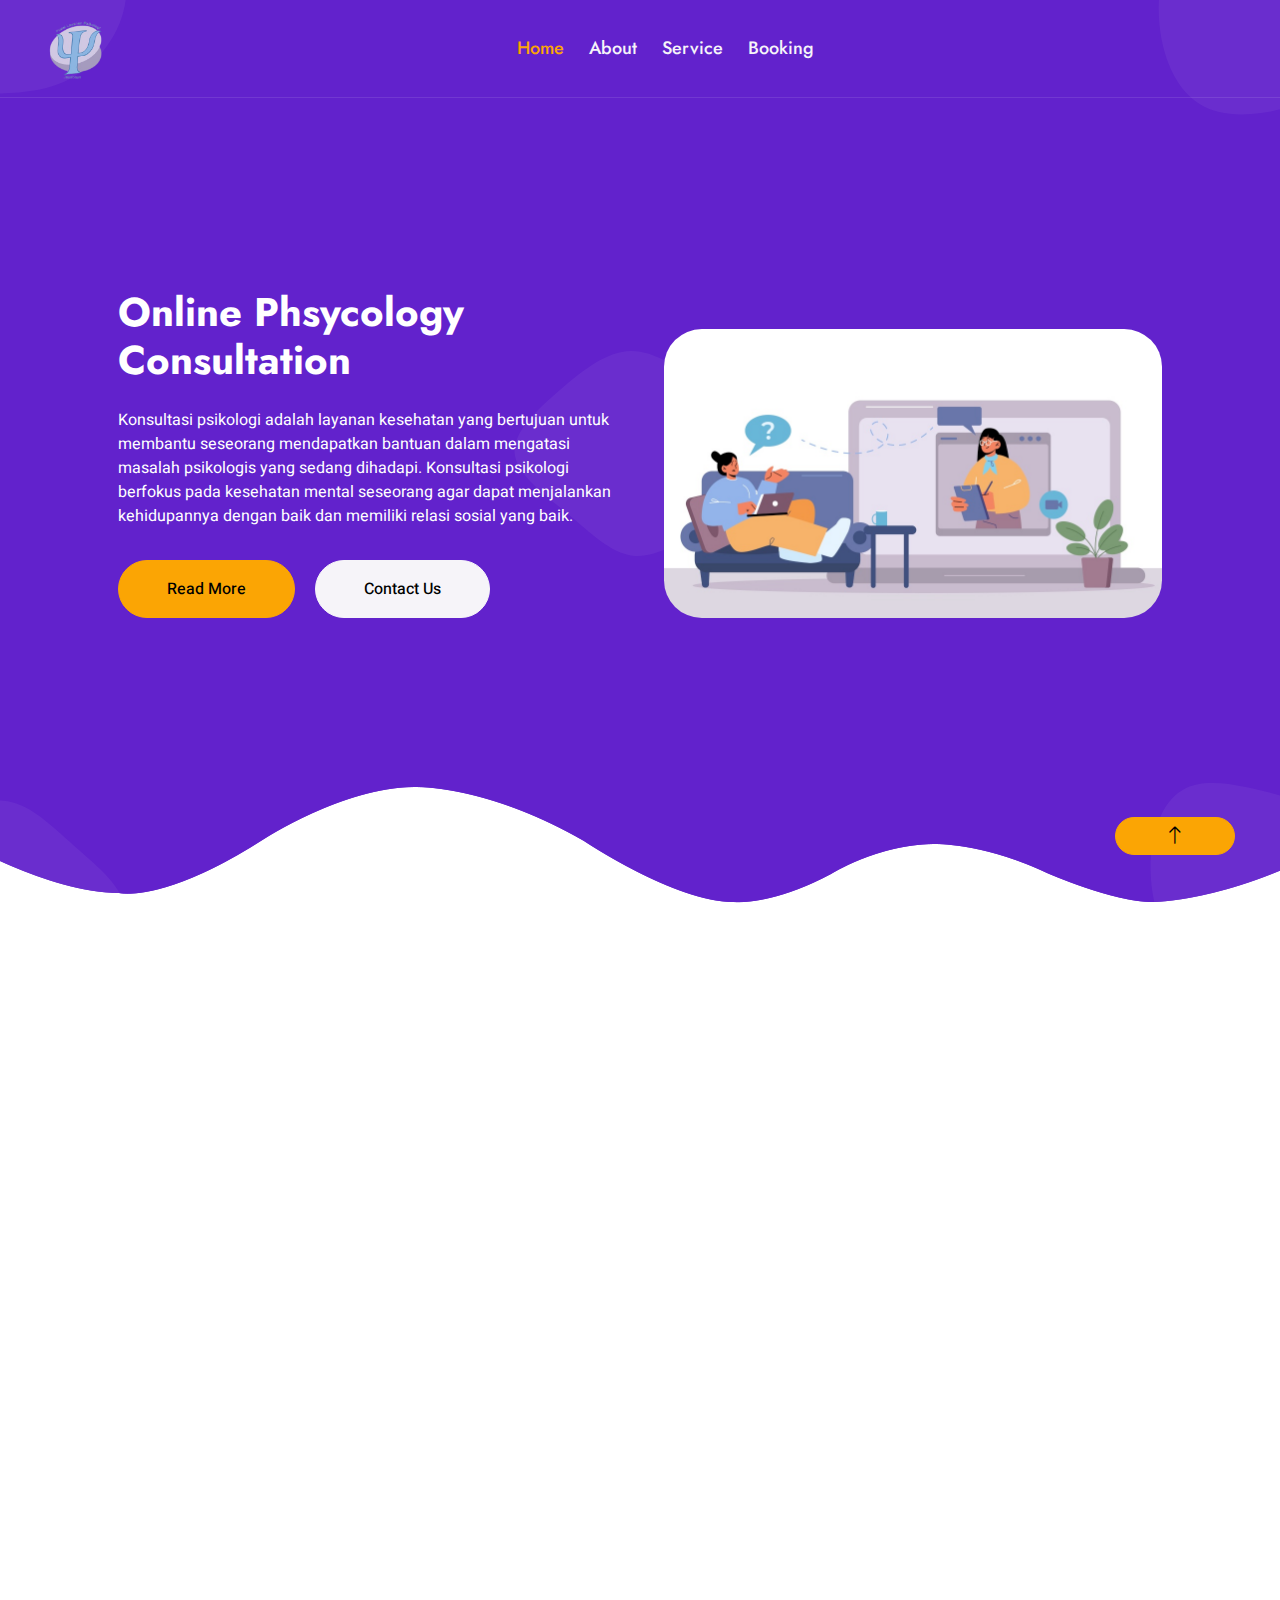
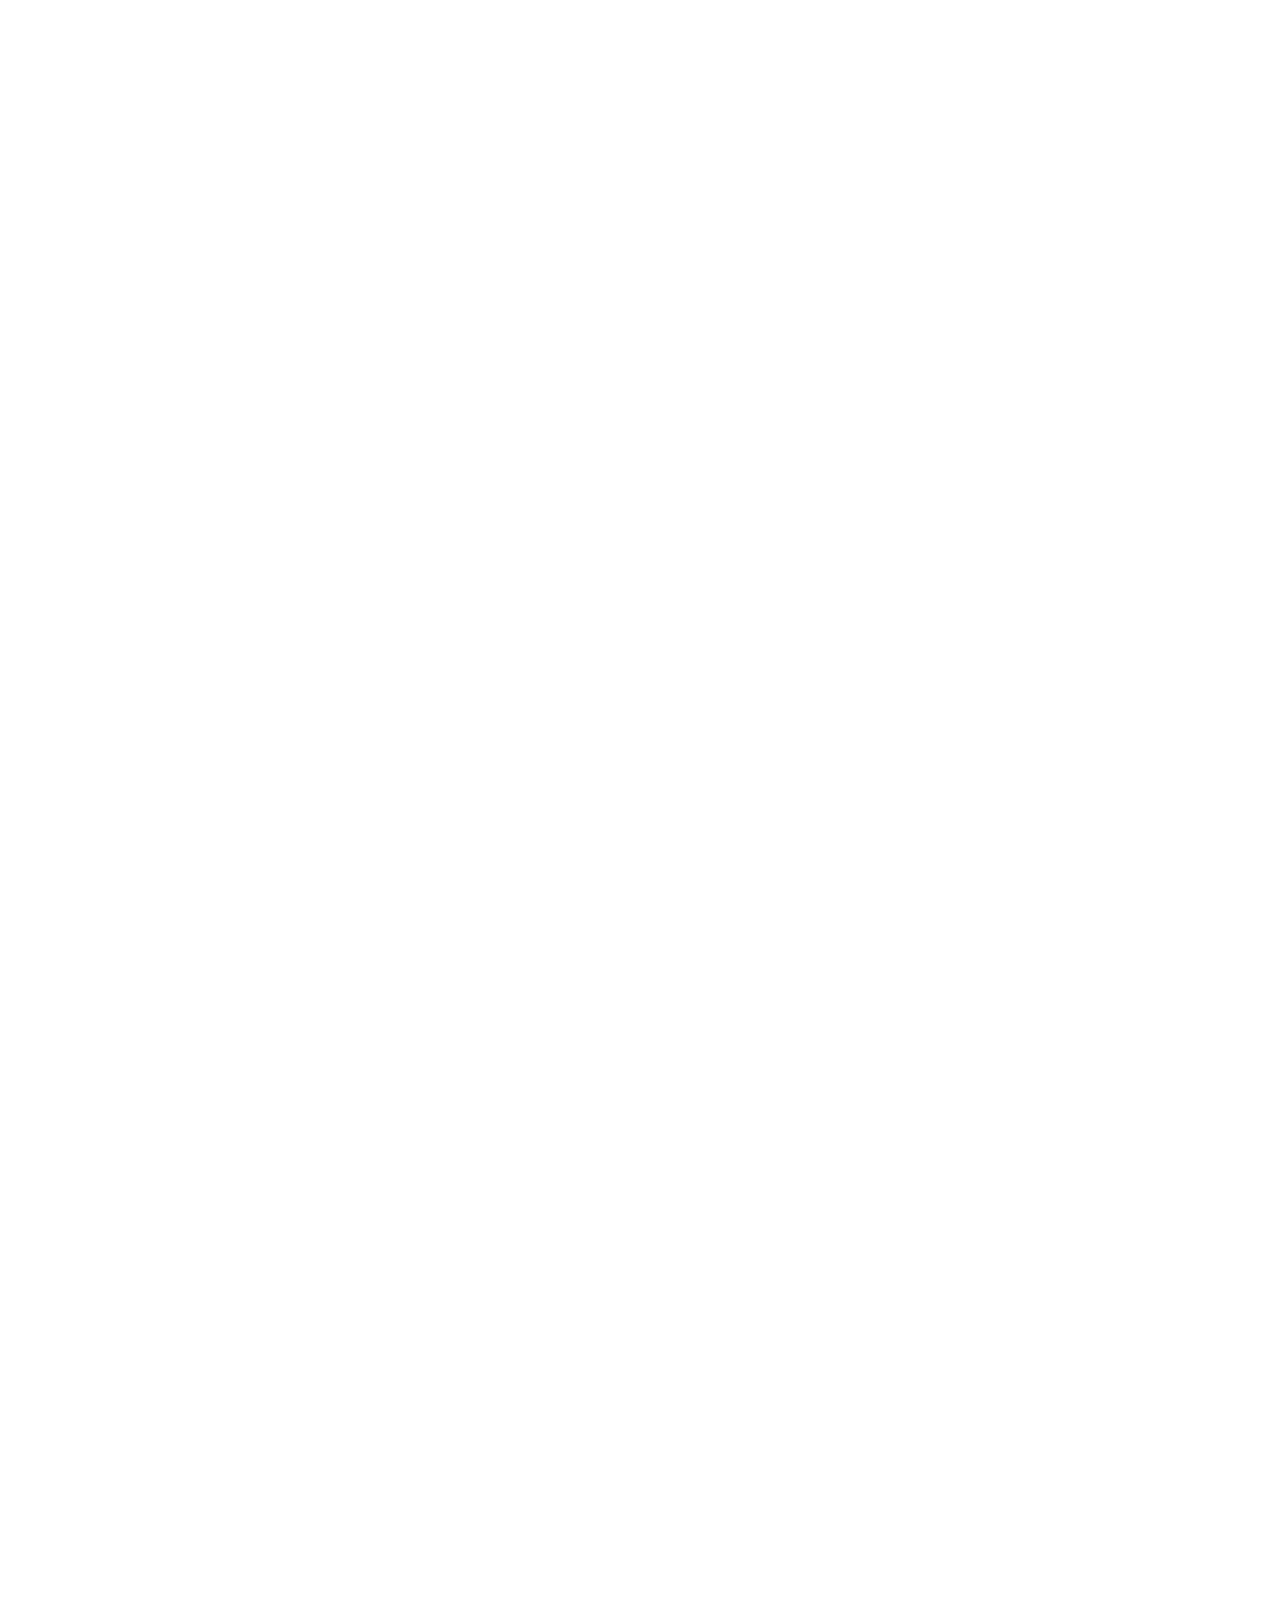
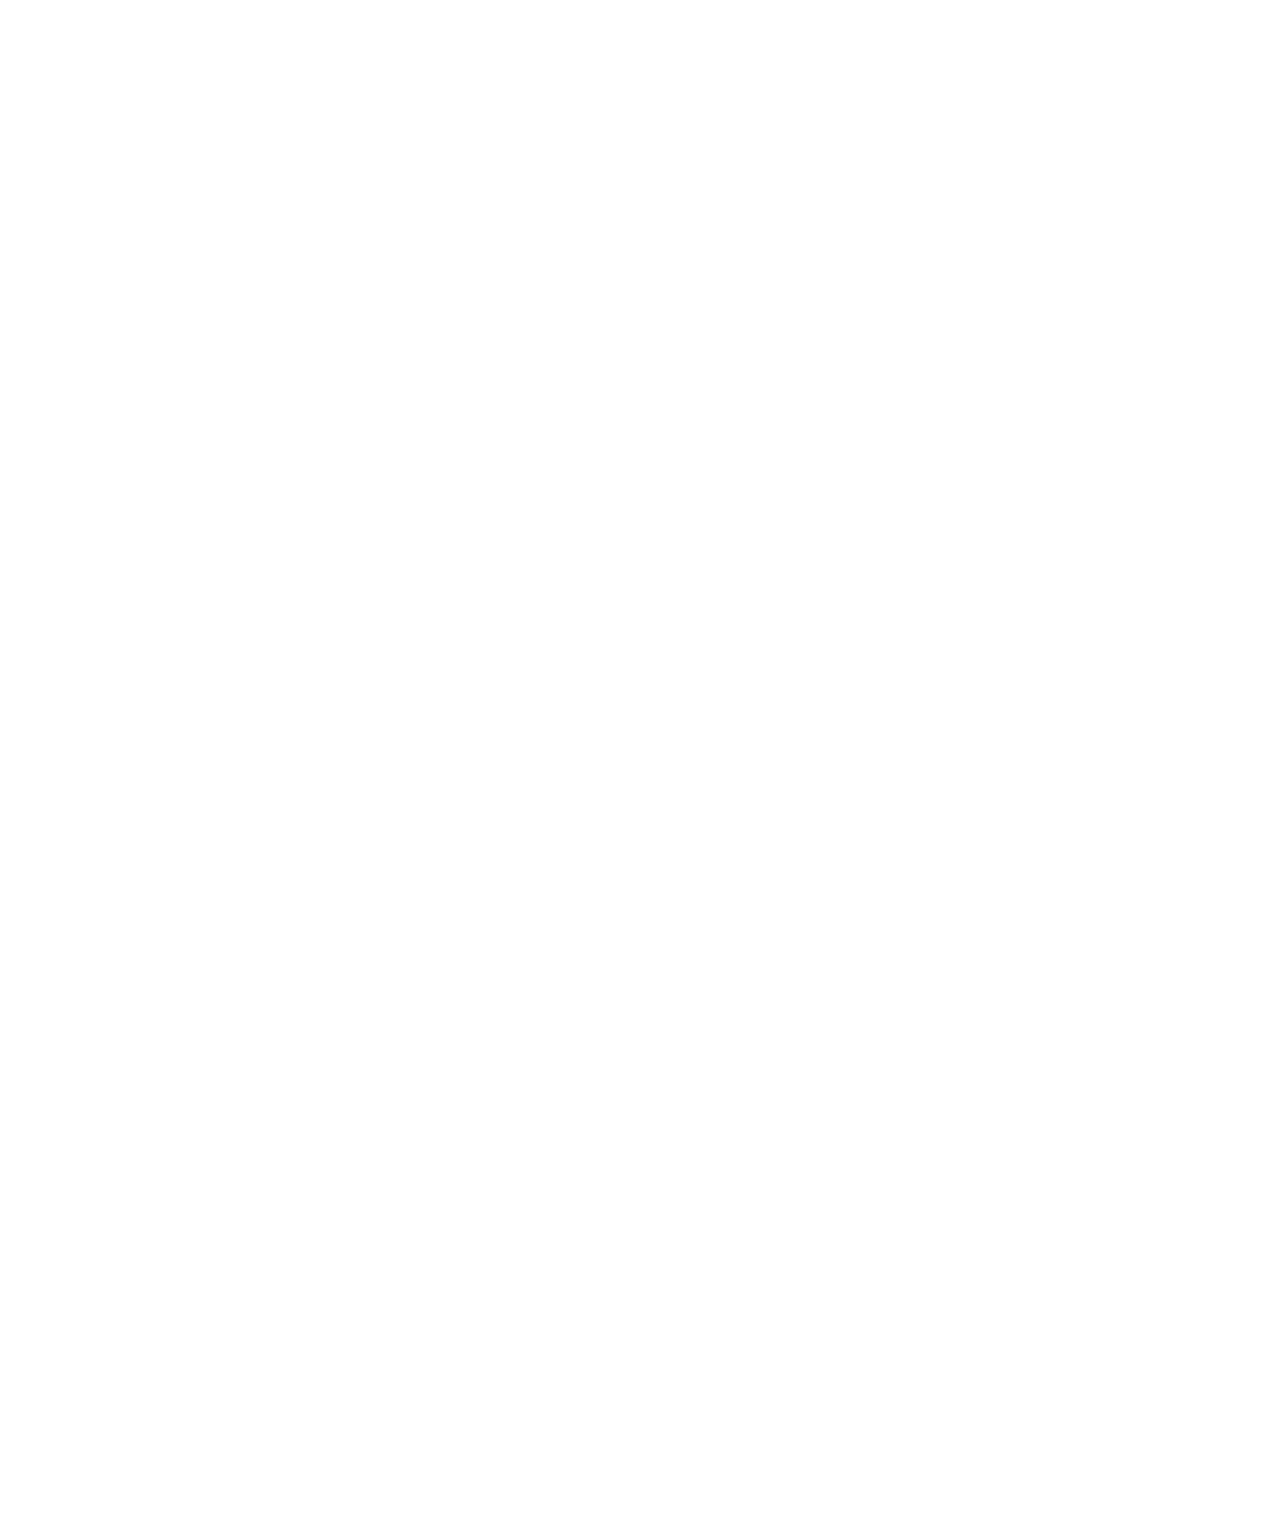
<file: index.html>
<!DOCTYPE html>
<html lang="en">
  <head>
    <meta charset="utf-8" />
    <title>Konsultasi Psikologi Online Pusat Layanan Psikologi Jayabaya</title>
    <meta content="width=device-width, initial-scale=1.0" name="viewport" />
    <meta content="" name="keywords" />
    <meta content="" name="description" />

    <!-- Favicon -->
    <link href="img/ikon.ico" rel="icon" />

    <!-- Google Web Fonts -->
    <link rel="preconnect" href="https://fonts.googleapis.com" />
    <link rel="preconnect" href="https://fonts.gstatic.com" crossorigin />
    <link
      href="https://fonts.googleapis.com/css2?family=Heebo:wght@400;500&family=Jost:wght@500;600;700&display=swap"
      rel="stylesheet"
    />

    <!-- Icon Font Stylesheet -->
    <link
      href="https://cdnjs.cloudflare.com/ajax/libs/font-awesome/5.10.0/css/all.min.css"
      rel="stylesheet"
    />
    <link
      href="https://cdn.jsdelivr.net/npm/bootstrap-icons@1.4.1/font/bootstrap-icons.css"
      rel="stylesheet"
    />

    <!-- Libraries Stylesheet -->
    <link href="lib/animate/animate.min.css" rel="stylesheet" />
    <link href="lib/owlcarousel/assets/owl.carousel.min.css" rel="stylesheet" />
    <link href="lib/lightbox/css/lightbox.min.css" rel="stylesheet" />

    <!-- Customized Bootstrap Stylesheet -->
    <link href="css/bootstrap.min.css" rel="stylesheet" />

    <!-- Template Stylesheet -->
    <link href="css/style.css" rel="stylesheet" />
  </head>

  <body>
    <div class="container-xxl bg-white p-0">
      <!-- Spinner Start -->
      <div
        id="spinner"
        class="show bg-white position-fixed translate-middle w-100 vh-100 top-50 start-50 d-flex align-items-center justify-content-center"
      >
        <div
          class="spinner-grow text-primary"
          style="width: 3rem; height: 3rem"
          role="status"
        >
          <span class="sr-only">Loading...</span>
        </div>
      </div>
      <!-- Spinner End -->

      <!-- Navbar & Hero Start -->
      <div class="container-xxl position-relative p-0">
        <nav
          class="navbar navbar-expand-lg navbar-light px-4 px-lg-5 py-3 py-lg-0"
        >
          <a href="" class="navbar-brand p-0">
            <img src="img/logo.png" alt="Logo" />
          </a>
          <button
            class="navbar-toggler"
            type="button"
            data-bs-toggle="collapse"
            data-bs-target="#navbarCollapse"
          >
            <span class="fa fa-bars"></span>
          </button>
          <div class="collapse navbar-collapse" id="navbarCollapse">
            <div class="navbar-nav mx-auto py-0">
              <a href="index.html" class="nav-item nav-link active">Home</a>
              <a href="about.html" class="nav-item nav-link">About</a>
              <a href="service.html" class="nav-item nav-link">Service</a>
              <a href="booking.html" class="nav-item nav-link">Booking</a>
            </div>
          </div>
        </nav>

        <div class="container-xxl bg-primary hero-header">
          <div class="container px-lg-5">
            <div class="row g-5 align-items-end">
              <div class="col-lg-6 text-center text-lg-start">
                <h1 class="text-white mb-4 animated slideInDown">
                  Online Phsycology Consultation
                </h1>
                <p class="text-white pb-3 animated slideInDown">
                  Konsultasi psikologi adalah layanan kesehatan yang bertujuan
                  untuk membantu seseorang mendapatkan bantuan dalam mengatasi
                  masalah psikologis yang sedang dihadapi. Konsultasi psikologi
                  berfokus pada kesehatan mental seseorang agar dapat
                  menjalankan kehidupannya dengan baik dan memiliki relasi
                  sosial yang baik.
                </p>
                <a
                  href="about.html"
                  class="btn btn-secondary py-sm-3 px-sm-5 rounded-pill me-3 animated slideInLeft"
                  >Read More</a
                >
                <a
                  href="https://wa.link/ycqi7v"
                  class="btn btn-light py-sm-3 px-sm-5 rounded-pill animated slideInRight"
                  >Contact Us</a
                >
              </div>
              <div class="col-lg-6 text-center text-lg-start">
                <img
                  class="img-fluid animated zoomIn"
                  src="img/konsul.png"
                  alt=""
                  style="border-radius: 1cm"
                />
              </div>
            </div>
          </div>
        </div>
      </div>
      <!-- Navbar & Hero End -->

      <!-- About Start -->
      <div class="container-xxl py-5">
        <div class="container py-5 px-lg-5">
          <div class="row g-5 align-items-center">
            <div class="col-lg-6 wow fadeInUp" data-wow-delay="0.1s">
              <p class="section-title text-secondary">About Us<span></span></p>
              <h1 class="mb-5">
                Kegiatan komunikasi dua arah antara pasien dan psikolog
              </h1>
              <p class="mb-4">
                Pusat Layanan Psikologi Jayabaya mengutamakan pertumbuhan dan
                perkembangan pribadi sehat untuk membantu individu
                mengoptimalkan potensi pada semua sisi kehidupannya. Membantu
                klien menemukan dan mengembangkan bakat dan potensi terbaik
                berkenaan dengan kebutuhan lingkungan saat ini dan di masa
                datang. Mengikuti perkembangan dan kemajuan teknologi terkini
                agar mampu menghadapi tantangan jaman dengan cara yang efektif
                dan efisien.
              </p>
              <a
                href="about.html"
                class="btn btn-primary py-sm-3 px-sm-5 rounded-pill mt-3"
                >Read More</a
              >
            </div>
            <div class="col-lg-6">
              <img
                class="img-fluid wow zoomIn"
                data-wow-delay="0.5s"
                src="img/konsul-vector.jpg"
                style="border-radius: 1cm"
              />
            </div>
          </div>
        </div>
      </div>
      <!-- About End -->

      <!-- Service Start -->
      <div class="container-xxl py-5">
        <div class="container py-5 px-lg-5">
          <div class="wow fadeInUp" data-wow-delay="0.1s">
            <p class="section-title text-secondary justify-content-center">
              <span></span>Our Services<span></span>
            </p>
            <h1 class="text-center mb-5">What Solutions We Provide</h1>
          </div>
          <div class="row g-4">
            <div class="col-lg-4 col-md-6 wow fadeInUp" data-wow-delay="0.1s">
              <div class="service-item d-flex flex-column text-center rounded">
                <div class="service-icon flex-shrink-0">
                  <i class="fa fa-graduation-cap fa-2x"></i>
                </div>
                <h5 class="mb-3">Konseling Sekolah</h5>
                <a class="btn btn-square" href="service.html"
                  ><i class="fa fa-arrow-right"></i
                ></a>
              </div>
            </div>
            <div class="col-lg-4 col-md-6 wow fadeInUp" data-wow-delay="0.3s">
              <div class="service-item d-flex flex-column text-center rounded">
                <div class="service-icon flex-shrink-0">
                  <i class="fa fa-briefcase fa-2x"></i>
                </div>
                <h5 class="mb-3">Konseling Karir</h5>
                <a class="btn btn-square" href="service.html"
                  ><i class="fa fa-arrow-right"></i
                ></a>
              </div>
            </div>
            <div class="col-lg-4 col-md-6 wow fadeInUp" data-wow-delay="0.5s">
              <div class="service-item d-flex flex-column text-center rounded">
                <div class="service-icon flex-shrink-0">
                  <i class="fa fa-user fa-2x"></i>
                </div>
                <h5 class="mb-3">Konseling Pribadi</h5>
                <a class="btn btn-square" href="service.html"
                  ><i class="fa fa-arrow-right"></i
                ></a>
              </div>
            </div>
            <div class="col-lg-4 col-md-6 wow fadeInUp" data-wow-delay="0.1s">
              <div class="service-item d-flex flex-column text-center rounded">
                <div class="service-icon flex-shrink-0">
                  <i class="fa fa-users fa-2x"></i>
                </div>
                <h5 class="mb-3">Konseling Keluarga</h5>
                <a class="btn btn-square" href="service.html"
                  ><i class="fa fa-arrow-right"></i
                ></a>
              </div>
            </div>
            <div class="col-lg-4 col-md-6 wow fadeInUp" data-wow-delay="0.3s">
              <div class="service-item d-flex flex-column text-center rounded">
                <div class="service-icon flex-shrink-0">
                  <i class="fa fa-thumbs-up fa-2x"></i>
                </div>
                <h5 class="mb-3">Pengembangan Organisasi</h5>
                <a class="btn btn-square" href="service.html"
                  ><i class="fa fa-arrow-right"></i
                ></a>
              </div>
            </div>
            <div class="col-lg-4 col-md-6 wow fadeInUp" data-wow-delay="0.5s">
              <div class="service-item d-flex flex-column text-center rounded">
                <div class="service-icon flex-shrink-0">
                  <i class="fa fa-search fa-2x"></i>
                </div>
                <h5 class="mb-3">Social Research</h5>
                <a class="btn btn-square" href="service.html"
                  ><i class="fa fa-arrow-right"></i
                ></a>
              </div>
            </div>
          </div>
        </div>
      </div>
      <!-- Service End -->

      <!-- Testimonial Start -->
      <div class="container-xxl py-5 wow fadeInUp" data-wow-delay="0.1s">
        <div class="container py-5 px-lg-5">
          <p class="section-title text-secondary justify-content-center">
            <span></span>Testimonial<span></span>
          </p>
          <h1 class="text-center mb-5">What Say Our Clients!</h1>
          <div class="owl-carousel testimonial-carousel">
            <div class="testimonial-item bg-light rounded my-4">
              <p class="fs-5">
                <i class="fa fa-quote-left fa-4x text-primary mt-n4 me-3"></i
                >Sejak tahun 2011 s.d sekarang perusahaan kami sudah menggunakan
                Jasa Pusat Layanan Psikologi Jayabaya untuk melaksanakan
                psikotes dan memberikan rekomendasi penerimaan calon karyawan.
              </p>
              <div class="d-flex align-items-center">
                <img
                  class="img-fluid flex-shrink-0 rounded-circle"
                  src="img/testimonial-1.jpg"
                  style="width: 65px; height: 65px"
                />
                <div class="ps-4">
                  <h5 class="mb-1">Citra Publik Indonesia</h5>
                  <span>LSI Network</span>
                </div>
              </div>
            </div>
            <div class="testimonial-item bg-light rounded my-4">
              <p class="fs-5">
                <i class="fa fa-quote-left fa-4x text-primary mt-n4 me-3"></i
                >Pelayanan kami dalam membimbing anak bersifat khas dan sangat
                personal, masing-masing anak mempunyai waktu personal untuk
                sharing dan konsultasi dengan konselor.
              </p>
              <div class="d-flex align-items-center">
                <img
                  class="img-fluid flex-shrink-0 rounded-circle"
                  src="img/testimonial-2.jpg"
                  style="width: 65px; height: 65px"
                />
                <div class="ps-4">
                  <h5 class="mb-1">Principal Pulo Mas Campus Global Sevilla</h5>
                  <span>Campus Global Sevilla</span>
                </div>
              </div>
            </div>
            <div class="testimonial-item bg-light rounded my-4">
              <p class="fs-5">
                <i class="fa fa-quote-left fa-4x text-primary mt-n4 me-3"></i
                >Sangat membantu saya untuk menemukan solusi-solusi yang ada
                dalam setiap topik yang saya tulis, dan juga memberikan ruang
                yang nyaman untuk saya menceritakan permasalahan diri.
              </p>
              <div class="d-flex align-items-center">
                <img
                  class="img-fluid flex-shrink-0 rounded-circle"
                  src="img/testimonial-3.jpg"
                  style="width: 65px; height: 65px"
                />
                <div class="ps-4">
                  <h5 class="mb-1">Putra Wahyu Prartama</h5>
                  <span>Mahasiswa</span>
                </div>
              </div>
            </div>
          </div>
        </div>
      </div>
      <!-- Testimonial End -->

      <!-- Team Start -->
      <div class="container-xxl py-5">
        <div class="container py-5 px-lg-5">
          <div class="wow fadeInUp" data-wow-delay="0.1s">
            <p class="section-title text-secondary justify-content-center">
              <span></span>Our Team<span></span>
            </p>
            <h1 class="text-center mb-5">Our Team Members</h1>
          </div>
          <div class="row g-4">
            <div class="col-lg-4 col-md-6 wow fadeInUp" data-wow-delay="0.1s">
              <div class="team-item bg-light rounded">
                <div class="text-center border-bottom p-4">
                  <img
                    class="img-fluid rounded-circle mb-4"
                    src="img/team-1.jpg"
                    alt=""
                  />
                  <h5>Dr. Widura Imam Mustopo, M.Si., Psikolog</h5>
                  <span>Psikolog</span>
                </div>
                <div class="d-flex justify-content-center p-4">
                  <a class="btn btn-square mx-1" href=""
                    ><i class="fab fa-facebook-f"></i
                  ></a>
                  <a class="btn btn-square mx-1" href=""
                    ><i class="fab fa-twitter"></i
                  ></a>
                  <a class="btn btn-square mx-1" href=""
                    ><i class="fab fa-instagram"></i
                  ></a>
                  <a class="btn btn-square mx-1" href=""
                    ><i class="fab fa-linkedin-in"></i
                  ></a>
                </div>
              </div>
            </div>
            <div class="col-lg-4 col-md-6 wow fadeInUp" data-wow-delay="0.3s">
              <div class="team-item bg-light rounded">
                <div class="text-center border-bottom p-4">
                  <img
                    class="img-fluid rounded-circle mb-4"
                    src="img/team-2.jpg"
                    alt=""
                  />
                  <h5>Dra. Sri Mulyani Nasution, M. Psi., Psikolog</h5>
                  <span>Psikolog</span>
                </div>
                <div class="d-flex justify-content-center p-4">
                  <a class="btn btn-square mx-1" href=""
                    ><i class="fab fa-facebook-f"></i
                  ></a>
                  <a class="btn btn-square mx-1" href=""
                    ><i class="fab fa-twitter"></i
                  ></a>
                  <a class="btn btn-square mx-1" href=""
                    ><i class="fab fa-instagram"></i
                  ></a>
                  <a class="btn btn-square mx-1" href=""
                    ><i class="fab fa-linkedin-in"></i
                  ></a>
                </div>
              </div>
            </div>
            <div class="col-lg-4 col-md-6 wow fadeInUp" data-wow-delay="0.5s">
              <div class="team-item bg-light rounded">
                <div class="text-center border-bottom p-4">
                  <img
                    class="img-fluid rounded-circle mb-4"
                    src="img/team-3.jpg"
                    alt=""
                  />
                  <h5>Engkin Zainal Muttaqin, S,Psi., M.Psi., Psikolog</h5>
                  <span>Psikolog</span>
                </div>
                <div class="d-flex justify-content-center p-4">
                  <a class="btn btn-square mx-1" href=""
                    ><i class="fab fa-facebook-f"></i
                  ></a>
                  <a class="btn btn-square mx-1" href=""
                    ><i class="fab fa-twitter"></i
                  ></a>
                  <a class="btn btn-square mx-1" href=""
                    ><i class="fab fa-instagram"></i
                  ></a>
                  <a class="btn btn-square mx-1" href=""
                    ><i class="fab fa-linkedin-in"></i
                  ></a>
                </div>
              </div>
            </div>
          </div>
        </div>
      </div>
      <!-- Team End -->

      <!-- Footer Start -->
      <div
        class="container-fluid bg-primary text-light footer wow fadeIn"
        data-wow-delay="0.1s"
      >
        <div class="container py-5 px-lg-5">
          <div class="row g-5">
            <div class="col-md-6 col-lg-3">
              <p class="section-title text-white h5 mb-4">
                Address<span></span>
              </p>
              <p>
                <i class="fa fa-map-marker-alt me-3"></i>Jl. Pulomas Selatan
                Kav. 23 Jakarta 13210
              </p>
              <p><i class="fa fa-phone-alt me-3"></i>+62 878-6878-5933</p>
              <p><i class="fa fa-envelope me-3"></i>plpjayabaya@gmail.com</p>
              <div class="d-flex pt-2">
                <a class="btn btn-outline-light btn-social" href=""
                  ><i class="fab fa-twitter"></i
                ></a>
                <a class="btn btn-outline-light btn-social" href=""
                  ><i class="fab fa-facebook-f"></i
                ></a>
                <a class="btn btn-outline-light btn-social" href=""
                  ><i class="fab fa-instagram"></i
                ></a>
                <a class="btn btn-outline-light btn-social" href=""
                  ><i class="fab fa-linkedin-in"></i
                ></a>
              </div>
            </div>
          </div>
        </div>
      </div>
      <!-- Footer End -->

      <!-- Back to Top -->
      <a href="#" class="btn btn-lg btn-secondary btn-lg-square back-to-top"
        ><i class="bi bi-arrow-up"></i
      ></a>
    </div>

    <!-- JavaScript Libraries -->
    <script src="https://code.jquery.com/jquery-3.4.1.min.js"></script>
    <script src="https://cdn.jsdelivr.net/npm/bootstrap@5.0.0/dist/js/bootstrap.bundle.min.js"></script>
    <script src="lib/wow/wow.min.js"></script>
    <script src="lib/easing/easing.min.js"></script>
    <script src="lib/waypoints/waypoints.min.js"></script>
    <script src="lib/counterup/counterup.min.js"></script>
    <script src="lib/owlcarousel/owl.carousel.min.js"></script>
    <script src="lib/isotope/isotope.pkgd.min.js"></script>
    <script src="lib/lightbox/js/lightbox.min.js"></script>

    <!-- Template Javascript -->
    <script src="js/main.js"></script>
  </body>
</html>
</file>
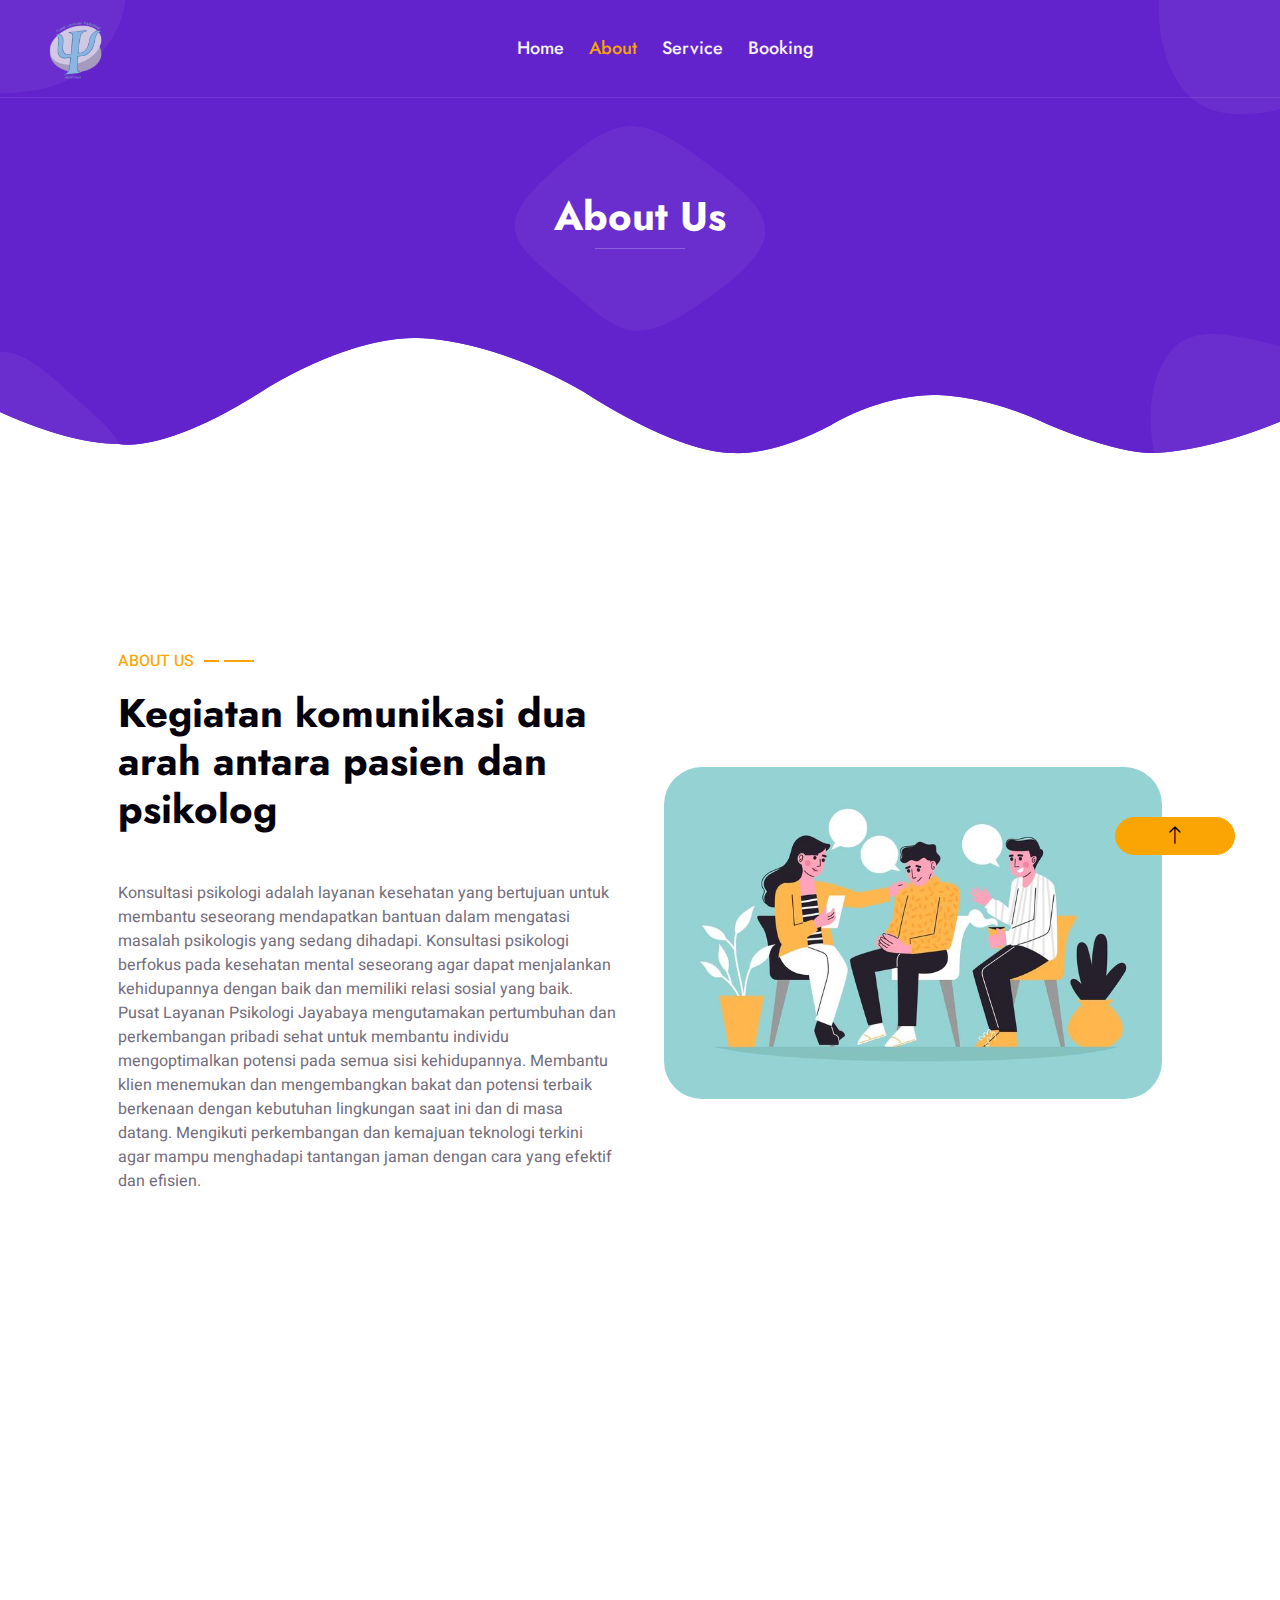
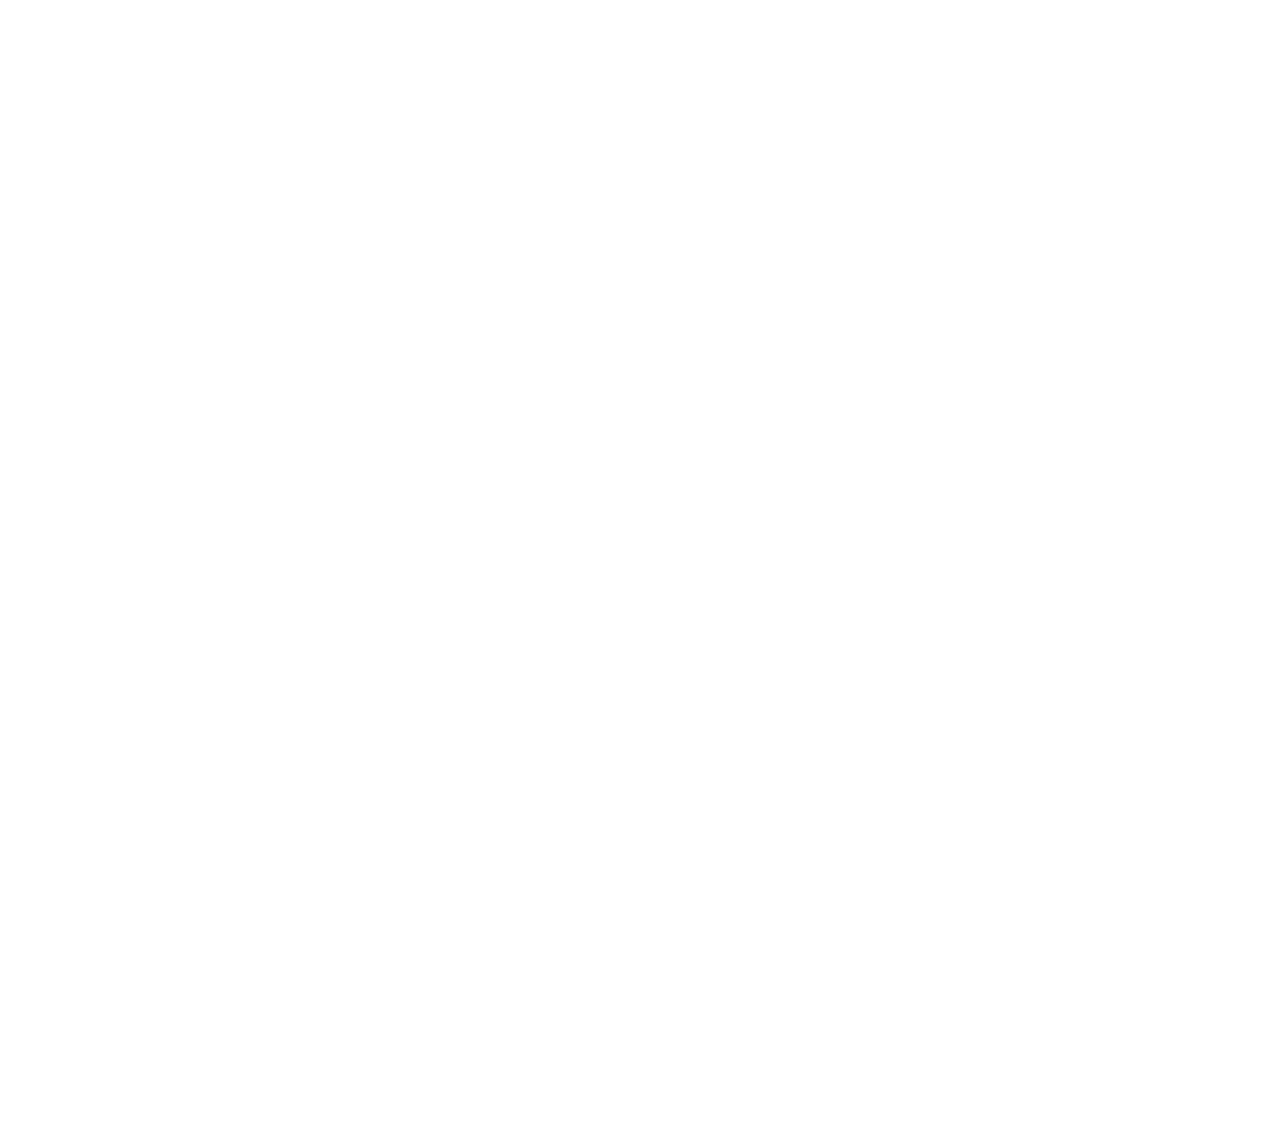
<file: about.html>
<!DOCTYPE html>
<html lang="en">
  <head>
    <meta charset="utf-8" />
    <title>Konsultasi Psikologi Online Pusat Layanan Psikologi Jayabaya</title>
    <meta content="width=device-width, initial-scale=1.0" name="viewport" />
    <meta content="" name="keywords" />
    <meta content="" name="description" />

    <!-- Favicon -->
    <link href="img/ikon.ico" rel="icon" />

    <!-- Google Web Fonts -->
    <link rel="preconnect" href="https://fonts.googleapis.com" />
    <link rel="preconnect" href="https://fonts.gstatic.com" crossorigin />
    <link
      href="https://fonts.googleapis.com/css2?family=Heebo:wght@400;500&family=Jost:wght@500;600;700&display=swap"
      rel="stylesheet"
    />

    <!-- Icon Font Stylesheet -->
    <link
      href="https://cdnjs.cloudflare.com/ajax/libs/font-awesome/5.10.0/css/all.min.css"
      rel="stylesheet"
    />
    <link
      href="https://cdn.jsdelivr.net/npm/bootstrap-icons@1.4.1/font/bootstrap-icons.css"
      rel="stylesheet"
    />

    <!-- Libraries Stylesheet -->
    <link href="lib/animate/animate.min.css" rel="stylesheet" />
    <link href="lib/owlcarousel/assets/owl.carousel.min.css" rel="stylesheet" />
    <link href="lib/lightbox/css/lightbox.min.css" rel="stylesheet" />

    <!-- Customized Bootstrap Stylesheet -->
    <link href="css/bootstrap.min.css" rel="stylesheet" />

    <!-- Template Stylesheet -->
    <link href="css/style.css" rel="stylesheet" />
  </head>

  <body>
    <div class="container-xxl bg-white p-0">
      <!-- Spinner Start -->
      <div
        id="spinner"
        class="show bg-white position-fixed translate-middle w-100 vh-100 top-50 start-50 d-flex align-items-center justify-content-center"
      >
        <div
          class="spinner-grow text-primary"
          style="width: 3rem; height: 3rem"
          role="status"
        >
          <span class="sr-only">Loading...</span>
        </div>
      </div>
      <!-- Spinner End -->

      <!-- Navbar & Hero Start -->
      <div class="container-xxl position-relative p-0">
        <nav
          class="navbar navbar-expand-lg navbar-light px-4 px-lg-5 py-3 py-lg-0"
        >
          <a href="" class="navbar-brand p-0">
            <img src="img/logo.png" alt="Logo" />
          </a>
          <button
            class="navbar-toggler"
            type="button"
            data-bs-toggle="collapse"
            data-bs-target="#navbarCollapse"
          >
            <span class="fa fa-bars"></span>
          </button>
          <div class="collapse navbar-collapse" id="navbarCollapse">
            <div class="navbar-nav mx-auto py-0">
              <a href="index.html" class="nav-item nav-link">Home</a>
              <a href="about.html" class="nav-item nav-link active">About</a>
              <a href="service.html" class="nav-item nav-link">Service</a>
              <a href="booking.html" class="nav-item nav-link">Booking</a>
            </div>
          </div>
        </nav>

        <div class="container-xxl py-5 bg-primary hero-header">
          <div class="container my-5 py-5 px-lg-5">
            <div class="row g-5 py-5">
              <div class="col-12 text-center">
                <h1 class="text-white animated slideInDown">About Us</h1>
                <hr class="bg-white mx-auto mt-0" style="width: 90px" />
              </div>
            </div>
          </div>
        </div>
      </div>
      <!-- Navbar & Hero End -->

      <!-- About Start -->
      <div class="container-xxl py-5">
        <div class="container py-5 px-lg-5">
          <div class="row g-5 align-items-center">
            <div class="col-lg-6 wow fadeInUp" data-wow-delay="0.1s">
              <p class="section-title text-secondary">About Us<span></span></p>
              <h1 class="mb-5">
                Kegiatan komunikasi dua arah antara pasien dan psikolog
              </h1>
              <p class="mb-4">
                Konsultasi psikologi adalah layanan kesehatan yang bertujuan
                untuk membantu seseorang mendapatkan bantuan dalam mengatasi
                masalah psikologis yang sedang dihadapi. Konsultasi psikologi
                berfokus pada kesehatan mental seseorang agar dapat menjalankan
                kehidupannya dengan baik dan memiliki relasi sosial yang baik.
                Pusat Layanan Psikologi Jayabaya mengutamakan pertumbuhan dan
                perkembangan pribadi sehat untuk membantu individu
                mengoptimalkan potensi pada semua sisi kehidupannya. Membantu
                klien menemukan dan mengembangkan bakat dan potensi terbaik
                berkenaan dengan kebutuhan lingkungan saat ini dan di masa
                datang. Mengikuti perkembangan dan kemajuan teknologi terkini
                agar mampu menghadapi tantangan jaman dengan cara yang efektif
                dan efisien.
              </p>
            </div>
            <div class="col-lg-6">
              <img
                class="img-fluid wow zoomIn"
                data-wow-delay="0.5s"
                src="img/konsul-vector.jpg"
                style="border-radius: 1cm"
              />
            </div>
          </div>
        </div>
      </div>
      <!-- About End -->

      <!-- Team Start -->
      <div class="container-xxl py-5">
        <div class="container py-5 px-lg-5">
          <div class="wow fadeInUp" data-wow-delay="0.1s">
            <p class="section-title text-secondary justify-content-center">
              <span></span>Our Team<span></span>
            </p>
            <h1 class="text-center mb-5">Our Team Members</h1>
          </div>
          <div class="row g-4">
            <div class="col-lg-4 col-md-6 wow fadeInUp" data-wow-delay="0.1s">
              <div class="team-item bg-light rounded">
                <div class="text-center border-bottom p-4">
                  <img
                    class="img-fluid rounded-circle mb-4"
                    src="img/team-1.jpg"
                    alt=""
                  />
                  <h5>Dr. Widura Imam Mustopo, M.Si., Psikolog</h5>
                  <span>Psikolog</span>
                </div>
                <div class="d-flex justify-content-center p-4">
                  <a class="btn btn-square mx-1" href=""
                    ><i class="fab fa-facebook-f"></i
                  ></a>
                  <a class="btn btn-square mx-1" href=""
                    ><i class="fab fa-twitter"></i
                  ></a>
                  <a class="btn btn-square mx-1" href=""
                    ><i class="fab fa-instagram"></i
                  ></a>
                  <a class="btn btn-square mx-1" href=""
                    ><i class="fab fa-linkedin-in"></i
                  ></a>
                </div>
              </div>
            </div>
            <div class="col-lg-4 col-md-6 wow fadeInUp" data-wow-delay="0.3s">
              <div class="team-item bg-light rounded">
                <div class="text-center border-bottom p-4">
                  <img
                    class="img-fluid rounded-circle mb-4"
                    src="img/team-2.jpg"
                    alt=""
                  />
                  <h5>Dra. Sri Mulyani Nasution, M. Psi., Psikolog</h5>
                  <span>Psikolog</span>
                </div>
                <div class="d-flex justify-content-center p-4">
                  <a class="btn btn-square mx-1" href=""
                    ><i class="fab fa-facebook-f"></i
                  ></a>
                  <a class="btn btn-square mx-1" href=""
                    ><i class="fab fa-twitter"></i
                  ></a>
                  <a class="btn btn-square mx-1" href=""
                    ><i class="fab fa-instagram"></i
                  ></a>
                  <a class="btn btn-square mx-1" href=""
                    ><i class="fab fa-linkedin-in"></i
                  ></a>
                </div>
              </div>
            </div>
            <div class="col-lg-4 col-md-6 wow fadeInUp" data-wow-delay="0.5s">
              <div class="team-item bg-light rounded">
                <div class="text-center border-bottom p-4">
                  <img
                    class="img-fluid rounded-circle mb-4"
                    src="img/team-3.jpg"
                    alt=""
                  />
                  <h5>Engkin Zainal Muttaqin, S,Psi., M.Psi., Psikolog</h5>
                  <span>Psikolog</span>
                </div>
                <div class="d-flex justify-content-center p-4">
                  <a class="btn btn-square mx-1" href=""
                    ><i class="fab fa-facebook-f"></i
                  ></a>
                  <a class="btn btn-square mx-1" href=""
                    ><i class="fab fa-twitter"></i
                  ></a>
                  <a class="btn btn-square mx-1" href=""
                    ><i class="fab fa-instagram"></i
                  ></a>
                  <a class="btn btn-square mx-1" href=""
                    ><i class="fab fa-linkedin-in"></i
                  ></a>
                </div>
              </div>
            </div>
          </div>
        </div>
      </div>
      <!-- Team End -->

      <!-- Footer Start -->
      <div
        class="container-fluid bg-primary text-light footer wow fadeIn"
        data-wow-delay="0.1s"
      >
        <div class="container py-5 px-lg-5">
          <div class="row g-5">
            <div class="col-md-6 col-lg-3">
              <p class="section-title text-white h5 mb-4">
                Address<span></span>
              </p>
              <p>
                <i class="fa fa-map-marker-alt me-3"></i>Jl. Pulomas Selatan
                Kav. 23 Jakarta 13210
              </p>
              <p><i class="fa fa-phone-alt me-3"></i>+62 878-6878-5933</p>
              <p><i class="fa fa-envelope me-3"></i>plpjayabaya@gmail.com</p>
              <div class="d-flex pt-2">
                <a class="btn btn-outline-light btn-social" href=""
                  ><i class="fab fa-twitter"></i
                ></a>
                <a class="btn btn-outline-light btn-social" href=""
                  ><i class="fab fa-facebook-f"></i
                ></a>
                <a class="btn btn-outline-light btn-social" href=""
                  ><i class="fab fa-instagram"></i
                ></a>
                <a class="btn btn-outline-light btn-social" href=""
                  ><i class="fab fa-linkedin-in"></i
                ></a>
              </div>
            </div>
          </div>
        </div>
      </div>
      <!-- Footer End -->

      <!-- Back to Top -->
      <a href="#" class="btn btn-lg btn-secondary btn-lg-square back-to-top"
        ><i class="bi bi-arrow-up"></i
      ></a>
    </div>

    <!-- JavaScript Libraries -->
    <script src="https://code.jquery.com/jquery-3.4.1.min.js"></script>
    <script src="https://cdn.jsdelivr.net/npm/bootstrap@5.0.0/dist/js/bootstrap.bundle.min.js"></script>
    <script src="lib/wow/wow.min.js"></script>
    <script src="lib/easing/easing.min.js"></script>
    <script src="lib/waypoints/waypoints.min.js"></script>
    <script src="lib/counterup/counterup.min.js"></script>
    <script src="lib/owlcarousel/owl.carousel.min.js"></script>
    <script src="lib/isotope/isotope.pkgd.min.js"></script>
    <script src="lib/lightbox/js/lightbox.min.js"></script>

    <!-- Template Javascript -->
    <script src="js/main.js"></script>
  </body>
</html>
</file>
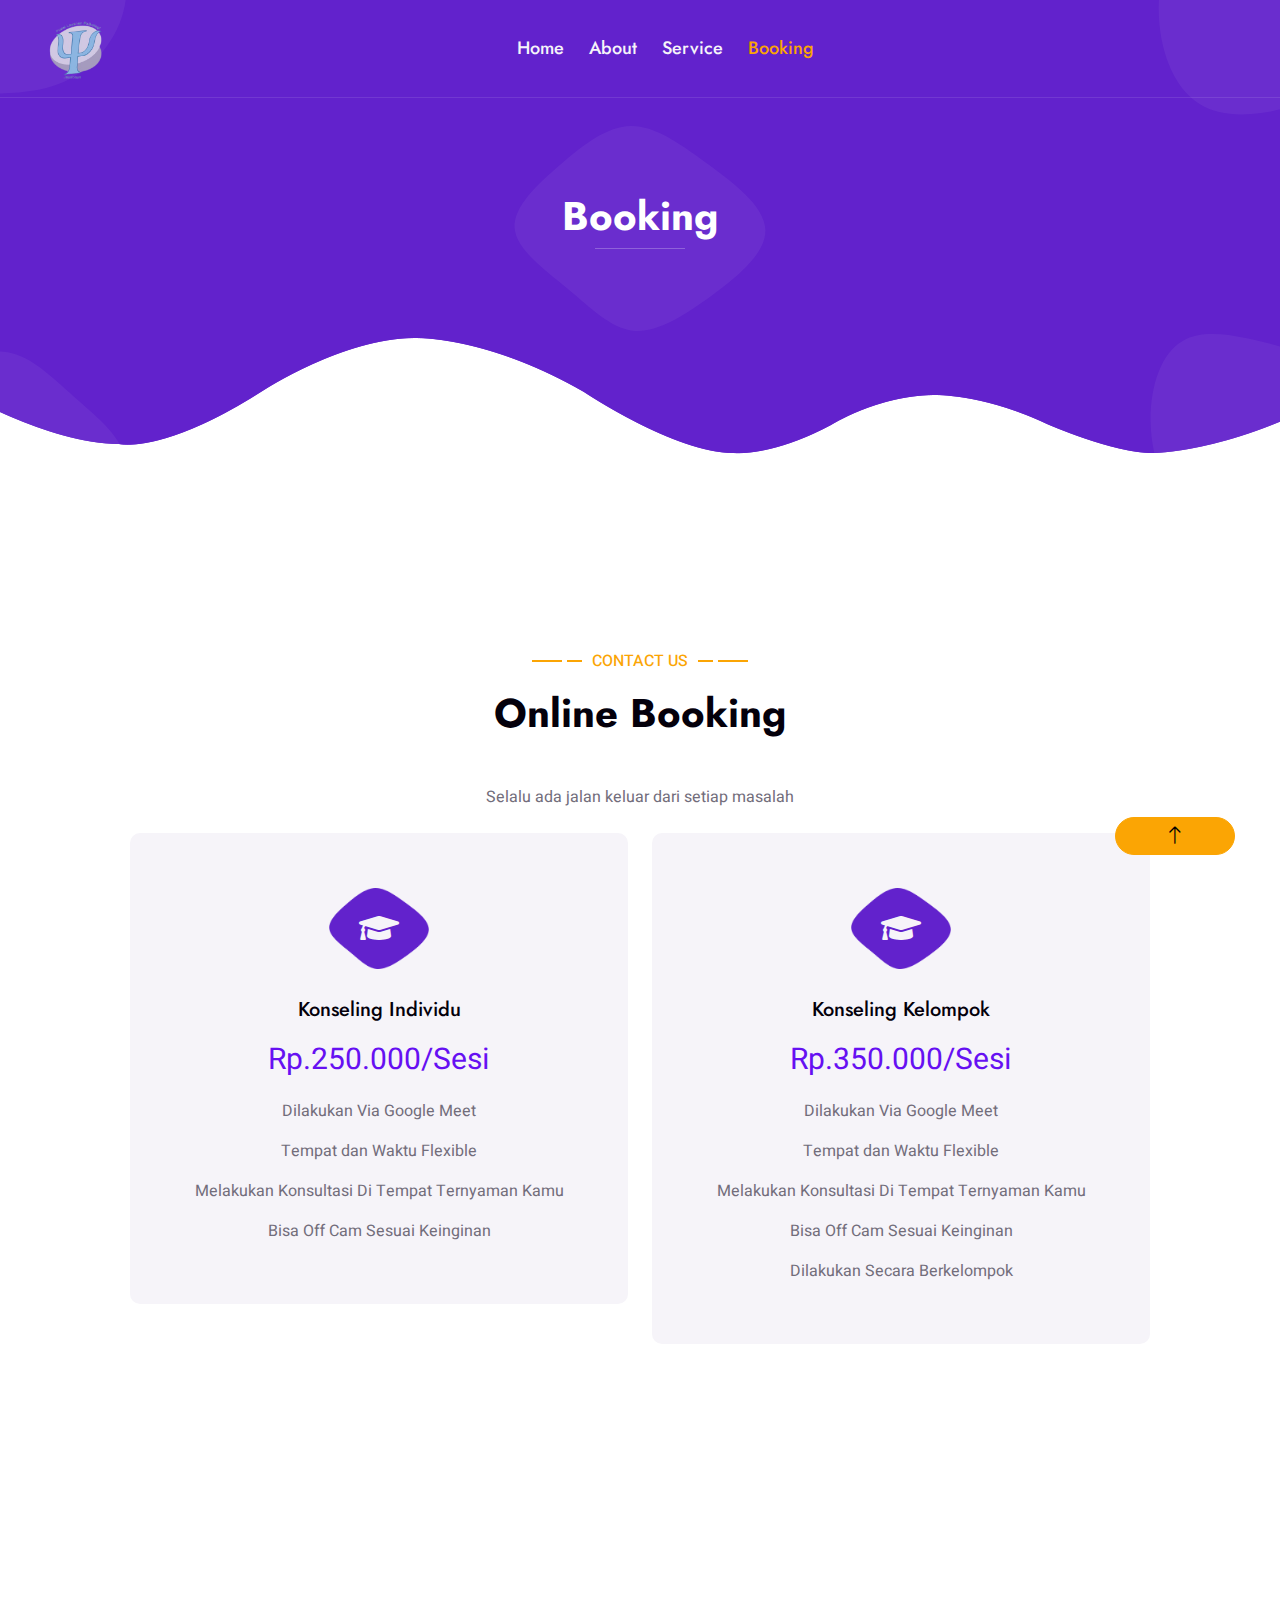
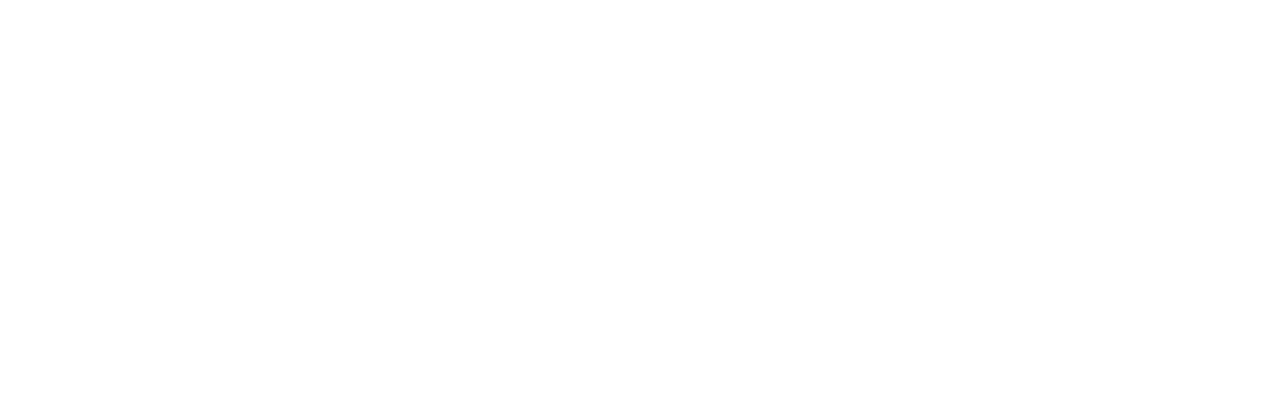
<file: booking.html>
<!DOCTYPE html>
<html lang="en">
  <head>
    <meta charset="utf-8" />
    <title>Konsultasi Psikologi Online Pusat Layanan Psikologi Jayabaya</title>
    <meta content="width=device-width, initial-scale=1.0" name="viewport" />
    <meta content="" name="keywords" />
    <meta content="" name="description" />

    <!-- Favicon -->
    <link href="img/ikon.ico" rel="icon" />

    <!-- Google Web Fonts -->
    <link rel="preconnect" href="https://fonts.googleapis.com" />
    <link rel="preconnect" href="https://fonts.gstatic.com" crossorigin />
    <link
      href="https://fonts.googleapis.com/css2?family=Heebo:wght@400;500&family=Jost:wght@500;600;700&display=swap"
      rel="stylesheet"
    />

    <!-- Icon Font Stylesheet -->
    <link
      href="https://cdnjs.cloudflare.com/ajax/libs/font-awesome/5.10.0/css/all.min.css"
      rel="stylesheet"
    />
    <link
      href="https://cdn.jsdelivr.net/npm/bootstrap-icons@1.4.1/font/bootstrap-icons.css"
      rel="stylesheet"
    />

    <!-- Libraries Stylesheet -->
    <link href="lib/animate/animate.min.css" rel="stylesheet" />
    <link href="lib/owlcarousel/assets/owl.carousel.min.css" rel="stylesheet" />
    <link href="lib/lightbox/css/lightbox.min.css" rel="stylesheet" />

    <!-- Customized Bootstrap Stylesheet -->
    <link href="css/bootstrap.min.css" rel="stylesheet" />

    <!-- Template Stylesheet -->
    <link href="css/style.css" rel="stylesheet" />
  </head>

  <body>
    <div class="container-xxl bg-white p-0">
      <!-- Spinner Start -->
      <div
        id="spinner"
        class="show bg-white position-fixed translate-middle w-100 vh-100 top-50 start-50 d-flex align-items-center justify-content-center"
      >
        <div
          class="spinner-grow text-primary"
          style="width: 3rem; height: 3rem"
          role="status"
        >
          <span class="sr-only">Loading...</span>
        </div>
      </div>
      <!-- Spinner End -->

      <!-- Navbar & Hero Start -->
      <div class="container-xxl position-relative p-0">
        <nav
          class="navbar navbar-expand-lg navbar-light px-4 px-lg-5 py-3 py-lg-0"
        >
          <a href="" class="navbar-brand p-0">
            <img src="img/logo.png" alt="Logo" />
          </a>
          <button
            class="navbar-toggler"
            type="button"
            data-bs-toggle="collapse"
            data-bs-target="#navbarCollapse"
          >
            <span class="fa fa-bars"></span>
          </button>
          <div class="collapse navbar-collapse" id="navbarCollapse">
            <div class="navbar-nav mx-auto py-0">
              <a href="index.html" class="nav-item nav-link">Home</a>
              <a href="about.html" class="nav-item nav-link">About</a>
              <a href="service.html" class="nav-item nav-link">Service</a>
              <a href="booking.html" class="nav-item nav-link active"
                >Booking</a
              >
            </div>
          </div>
        </nav>

        <div class="container-xxl py-5 bg-primary hero-header">
          <div class="container my-5 py-5 px-lg-5">
            <div class="row g-5 py-5">
              <div class="col-12 text-center">
                <h1 class="text-white animated slideInDown">Booking</h1>
                <hr class="bg-white mx-auto mt-0" style="width: 90px" />
              </div>
            </div>
          </div>
        </div>
      </div>
      <!-- Navbar & Hero End -->

      <!-- Contact Start -->
      <div class="container-xxl py-5">
        <div class="container py-5 px-lg-5">
          <div class="wow fadeInUp" data-wow-delay="0.1s">
            <p class="section-title text-secondary justify-content-center">
              <span></span>Contact Us<span></span>
            </p>
            <h1 class="text-center mb-5">Online Booking</h1>
          </div>
          <div class="row justify-content-center">
            <div class="col-lg-7">
              <div class="wow fadeInUp" data-wow-delay="0.3s">
                <p class="text-center mb-4">
                  Selalu ada jalan keluar dari setiap masalah
                </p>
              </div>
            </div>
            <div class="row">
              <div class="col-lg-6 col-md-6 wow fadeInUp" data-wow-delay="0.1s">
                <div
                  class="service-item d-flex flex-column text-center rounded"
                >
                  <div class="service-icon flex-shrink-0">
                    <i class="fa fa-graduation-cap fa-2x"></i>
                  </div>
                  <h5 class="mb-3">Konseling Individu</h5>
                  <div class="price">
                    <p class="amount" style="font-size: 30px; color: #6610f2">
                      Rp.250.000<span>/Sesi</span>
                    </p>
                  </div>
                  <p>Dilakukan Via Google Meet</p>
                  <p>Tempat dan Waktu Flexible</p>
                  <p>Melakukan Konsultasi Di Tempat Ternyaman Kamu</p>
                  <p>Bisa Off Cam Sesuai Keinginan</p>
                  <a
                    class="btn btn-lg-square"
                    href="https://docs.google.com/forms/d/e/1FAIpQLSeLxYf3WmjecZf7Df10K8-OoCsSTxPbg92JedQZe4Asd4wvgA/viewform?pli=1"
                    >Book Now</a
                  >
                </div>
              </div>
              <div class="col-lg-6 col-md-6 wow fadeInUp" data-wow-delay="0.1s">
                <div
                  class="service-item d-flex flex-column text-center rounded"
                >
                  <div class="service-icon flex-shrink-0">
                    <i class="fa fa-graduation-cap fa-2x"></i>
                  </div>
                  <h5 class="mb-3">Konseling Kelompok</h5>
                  <div class="price">
                    <p class="amount" style="font-size: 30px; color: #6610f2">
                      Rp.350.000<span>/Sesi</span>
                    </p>
                  </div>
                  <p>Dilakukan Via Google Meet</p>
                  <p>Tempat dan Waktu Flexible</p>
                  <p>Melakukan Konsultasi Di Tempat Ternyaman Kamu</p>
                  <p>Bisa Off Cam Sesuai Keinginan</p>
                  <p>Dilakukan Secara Berkelompok</p>
                  <a
                    class="btn btn-lg-square"
                    href="https://docs.google.com/forms/d/e/1FAIpQLSeLxYf3WmjecZf7Df10K8-OoCsSTxPbg92JedQZe4Asd4wvgA/viewform?pli=1"
                    >Book Now</a
                  >
                </div>
              </div>
            </div>
          </div>
        </div>
      </div>
      <!-- Contact End -->

      <!-- Footer Start -->
      <div
        class="container-fluid bg-primary text-light footer wow fadeIn"
        data-wow-delay="0.1s"
      >
        <div class="container py-5 px-lg-5">
          <div class="row g-5">
            <div class="col-md-6 col-lg-3">
              <p class="section-title text-white h5 mb-4">
                Address<span></span>
              </p>
              <p>
                <i class="fa fa-map-marker-alt me-3"></i>Jl. Pulomas Selatan
                Kav. 23 Jakarta 13210
              </p>
              <p><i class="fa fa-phone-alt me-3"></i>+62 878-6878-5933</p>
              <p><i class="fa fa-envelope me-3"></i>plpjayabaya@gmail.com</p>
              <div class="d-flex pt-2">
                <a class="btn btn-outline-light btn-social" href=""
                  ><i class="fab fa-twitter"></i
                ></a>
                <a class="btn btn-outline-light btn-social" href=""
                  ><i class="fab fa-facebook-f"></i
                ></a>
                <a class="btn btn-outline-light btn-social" href=""
                  ><i class="fab fa-instagram"></i
                ></a>
                <a class="btn btn-outline-light btn-social" href=""
                  ><i class="fab fa-linkedin-in"></i
                ></a>
              </div>
            </div>
          </div>
        </div>
      </div>
      <!-- Footer End -->

      <!-- Back to Top -->
      <a href="#" class="btn btn-lg btn-secondary btn-lg-square back-to-top"
        ><i class="bi bi-arrow-up"></i
      ></a>
    </div>

    <!-- JavaScript Libraries -->
    <script src="https://code.jquery.com/jquery-3.4.1.min.js"></script>
    <script src="https://cdn.jsdelivr.net/npm/bootstrap@5.0.0/dist/js/bootstrap.bundle.min.js"></script>
    <script src="lib/wow/wow.min.js"></script>
    <script src="lib/easing/easing.min.js"></script>
    <script src="lib/waypoints/waypoints.min.js"></script>
    <script src="lib/counterup/counterup.min.js"></script>
    <script src="lib/owlcarousel/owl.carousel.min.js"></script>
    <script src="lib/isotope/isotope.pkgd.min.js"></script>
    <script src="lib/lightbox/js/lightbox.min.js"></script>

    <!-- Template Javascript -->
    <script src="js/main.js"></script>
  </body>
</html>
</file>
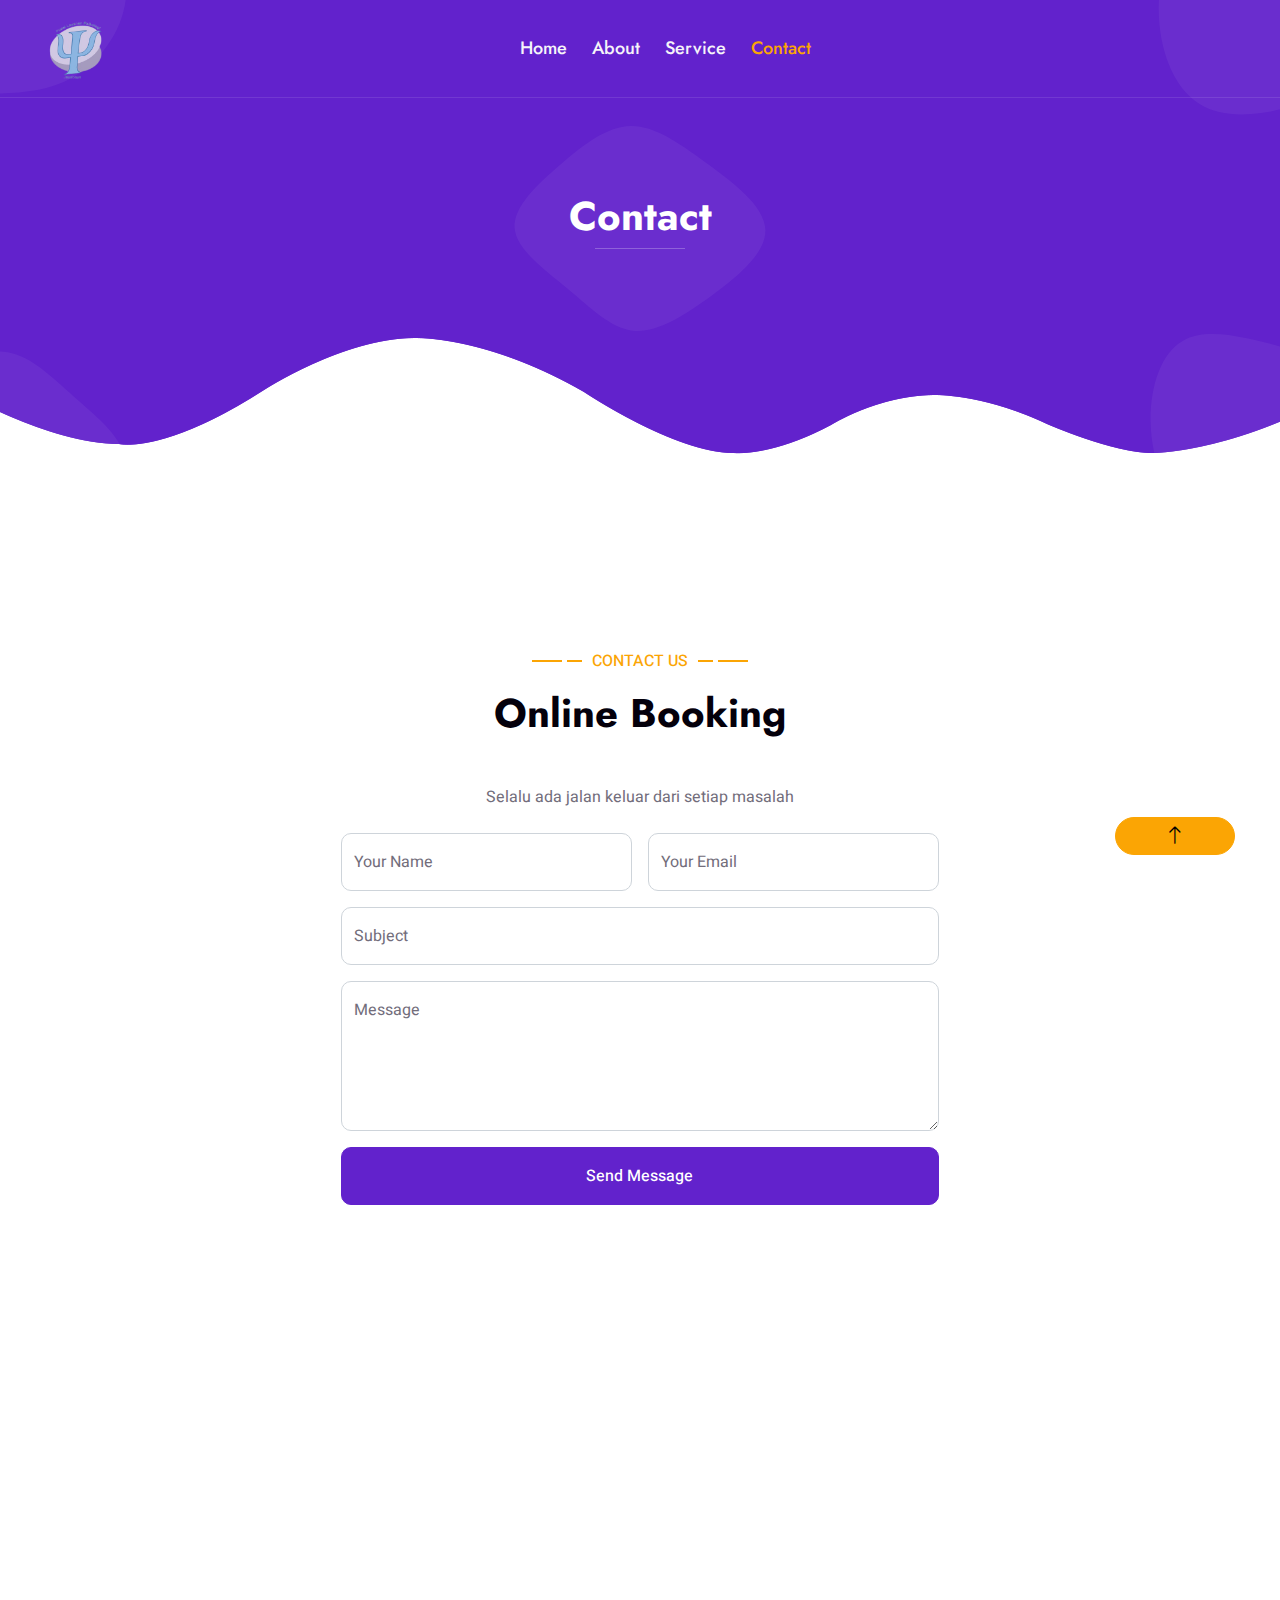
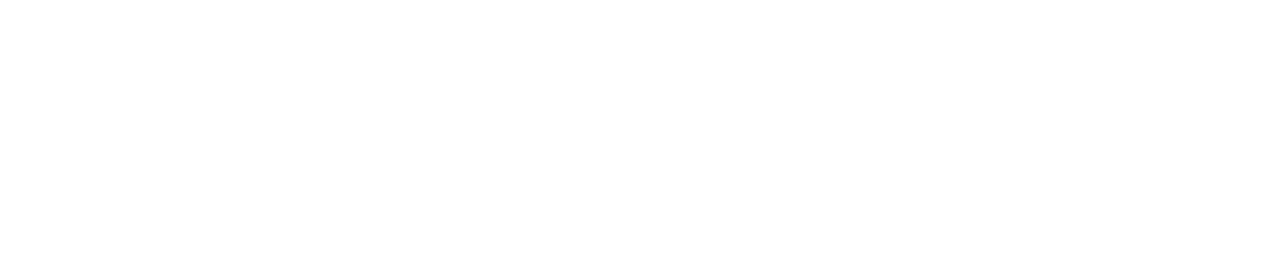
<file: contact copy.html>
<!DOCTYPE html>
<html lang="en">
  <head>
    <meta charset="utf-8" />
    <title>Konsultasi Psikologi Online Pusat Layanan Psikologi Jayabaya</title>
    <meta content="width=device-width, initial-scale=1.0" name="viewport" />
    <meta content="" name="keywords" />
    <meta content="" name="description" />

    <!-- Favicon -->
    <link href="img/favicon.ico" rel="icon" />

    <!-- Google Web Fonts -->
    <link rel="preconnect" href="https://fonts.googleapis.com" />
    <link rel="preconnect" href="https://fonts.gstatic.com" crossorigin />
    <link
      href="https://fonts.googleapis.com/css2?family=Heebo:wght@400;500&family=Jost:wght@500;600;700&display=swap"
      rel="stylesheet"
    />

    <!-- Icon Font Stylesheet -->
    <link
      href="https://cdnjs.cloudflare.com/ajax/libs/font-awesome/5.10.0/css/all.min.css"
      rel="stylesheet"
    />
    <link
      href="https://cdn.jsdelivr.net/npm/bootstrap-icons@1.4.1/font/bootstrap-icons.css"
      rel="stylesheet"
    />

    <!-- Libraries Stylesheet -->
    <link href="lib/animate/animate.min.css" rel="stylesheet" />
    <link href="lib/owlcarousel/assets/owl.carousel.min.css" rel="stylesheet" />
    <link href="lib/lightbox/css/lightbox.min.css" rel="stylesheet" />

    <!-- Customized Bootstrap Stylesheet -->
    <link href="css/bootstrap.min.css" rel="stylesheet" />

    <!-- Template Stylesheet -->
    <link href="css/style.css" rel="stylesheet" />
  </head>

  <body>
    <div class="container-xxl bg-white p-0">
      <!-- Spinner Start -->
      <div
        id="spinner"
        class="show bg-white position-fixed translate-middle w-100 vh-100 top-50 start-50 d-flex align-items-center justify-content-center"
      >
        <div
          class="spinner-grow text-primary"
          style="width: 3rem; height: 3rem"
          role="status"
        >
          <span class="sr-only">Loading...</span>
        </div>
      </div>
      <!-- Spinner End -->

      <!-- Navbar & Hero Start -->
      <div class="container-xxl position-relative p-0">
        <nav
          class="navbar navbar-expand-lg navbar-light px-4 px-lg-5 py-3 py-lg-0"
        >
          <a href="" class="navbar-brand p-0">
            <img src="img/logo.png" alt="Logo" />
          </a>
          <button
            class="navbar-toggler"
            type="button"
            data-bs-toggle="collapse"
            data-bs-target="#navbarCollapse"
          >
            <span class="fa fa-bars"></span>
          </button>
          <div class="collapse navbar-collapse" id="navbarCollapse">
            <div class="navbar-nav mx-auto py-0">
              <a href="index.html" class="nav-item nav-link">Home</a>
              <a href="about.html" class="nav-item nav-link">About</a>
              <a href="service.html" class="nav-item nav-link">Service</a>
              <a href="contact.html" class="nav-item nav-link active"
                >Contact</a
              >
            </div>
          </div>
        </nav>

        <div class="container-xxl py-5 bg-primary hero-header">
          <div class="container my-5 py-5 px-lg-5">
            <div class="row g-5 py-5">
              <div class="col-12 text-center">
                <h1 class="text-white animated slideInDown">Contact</h1>
                <hr class="bg-white mx-auto mt-0" style="width: 90px" />
              </div>
            </div>
          </div>
        </div>
      </div>
      <!-- Navbar & Hero End -->

      <!-- Contact Start -->
      <div class="container-xxl py-5">
        <div class="container py-5 px-lg-5">
          <div class="wow fadeInUp" data-wow-delay="0.1s">
            <p class="section-title text-secondary justify-content-center">
              <span></span>Contact Us<span></span>
            </p>
            <h1 class="text-center mb-5">Online Booking</h1>
          </div>
          <div class="row justify-content-center">
            <div class="col-lg-7">
              <div class="wow fadeInUp" data-wow-delay="0.3s">
                <p class="text-center mb-4">
                  Selalu ada jalan keluar dari setiap masalah
                </p>
                <form>
                  <div class="row g-3">
                    <div class="col-md-6">
                      <div class="form-floating">
                        <input
                          type="text"
                          class="form-control"
                          id="name"
                          placeholder="Your Name"
                        />
                        <label for="name">Your Name</label>
                      </div>
                    </div>
                    <div class="col-md-6">
                      <div class="form-floating">
                        <input
                          type="email"
                          class="form-control"
                          id="email"
                          placeholder="Your Email"
                        />
                        <label for="email">Your Email</label>
                      </div>
                    </div>
                    <div class="col-12">
                      <div class="form-floating">
                        <input
                          type="text"
                          class="form-control"
                          id="subject"
                          placeholder="Subject"
                        />
                        <label for="subject">Subject</label>
                      </div>
                    </div>
                    <div class="col-12">
                      <div class="form-floating">
                        <textarea
                          class="form-control"
                          placeholder="Leave a message here"
                          id="message"
                          style="height: 150px"
                        ></textarea>
                        <label for="message">Message</label>
                      </div>
                    </div>
                    <div class="col-12">
                      <button class="btn btn-primary w-100 py-3" type="submit">
                        Send Message
                      </button>
                    </div>
                  </div>
                </form>
              </div>
            </div>
          </div>
        </div>
      </div>
      <!-- Contact End -->

      <!-- Footer Start -->
      <div
        class="container-fluid bg-primary text-light footer wow fadeIn"
        data-wow-delay="0.1s"
      >
        <div class="container py-5 px-lg-5">
          <div class="row g-5">
            <div class="col-md-6 col-lg-3">
              <p class="section-title text-white h5 mb-4">
                Address<span></span>
              </p>
              <p>
                <i class="fa fa-map-marker-alt me-3"></i>Jl. Pulomas Selatan
                Kav. 23 Jakarta 13210
              </p>
              <p><i class="fa fa-phone-alt me-3"></i>+62 878-6878-5933</p>
              <p><i class="fa fa-envelope me-3"></i>plpjayabaya@gmail.com</p>
              <div class="d-flex pt-2">
                <a class="btn btn-outline-light btn-social" href=""
                  ><i class="fab fa-twitter"></i
                ></a>
                <a class="btn btn-outline-light btn-social" href=""
                  ><i class="fab fa-facebook-f"></i
                ></a>
                <a class="btn btn-outline-light btn-social" href=""
                  ><i class="fab fa-instagram"></i
                ></a>
                <a class="btn btn-outline-light btn-social" href=""
                  ><i class="fab fa-linkedin-in"></i
                ></a>
              </div>
            </div>
          </div>
        </div>
      </div>
      <!-- Footer End -->

      <!-- Back to Top -->
      <a href="#" class="btn btn-lg btn-secondary btn-lg-square back-to-top"
        ><i class="bi bi-arrow-up"></i
      ></a>
    </div>

    <!-- JavaScript Libraries -->
    <script src="https://code.jquery.com/jquery-3.4.1.min.js"></script>
    <script src="https://cdn.jsdelivr.net/npm/bootstrap@5.0.0/dist/js/bootstrap.bundle.min.js"></script>
    <script src="lib/wow/wow.min.js"></script>
    <script src="lib/easing/easing.min.js"></script>
    <script src="lib/waypoints/waypoints.min.js"></script>
    <script src="lib/counterup/counterup.min.js"></script>
    <script src="lib/owlcarousel/owl.carousel.min.js"></script>
    <script src="lib/isotope/isotope.pkgd.min.js"></script>
    <script src="lib/lightbox/js/lightbox.min.js"></script>

    <!-- Template Javascript -->
    <script src="js/main.js"></script>
  </body>
</html>
</file>
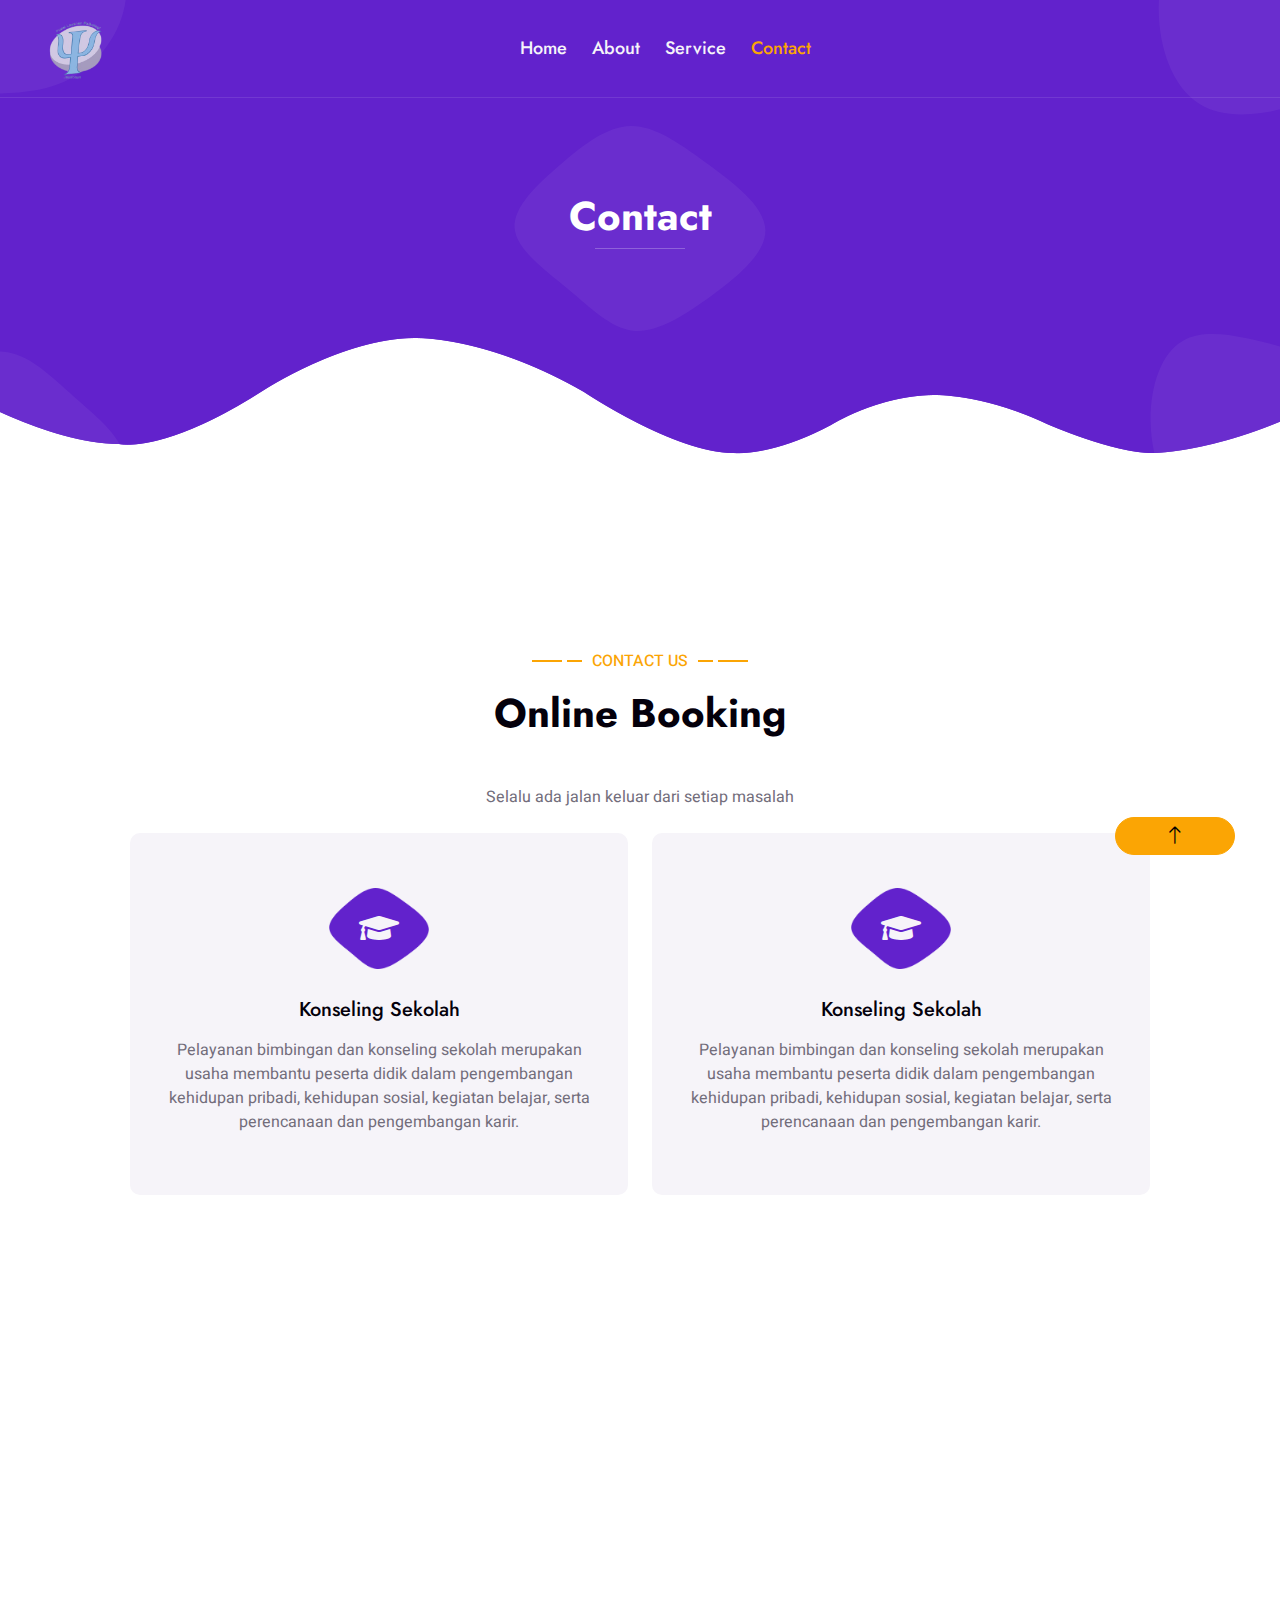
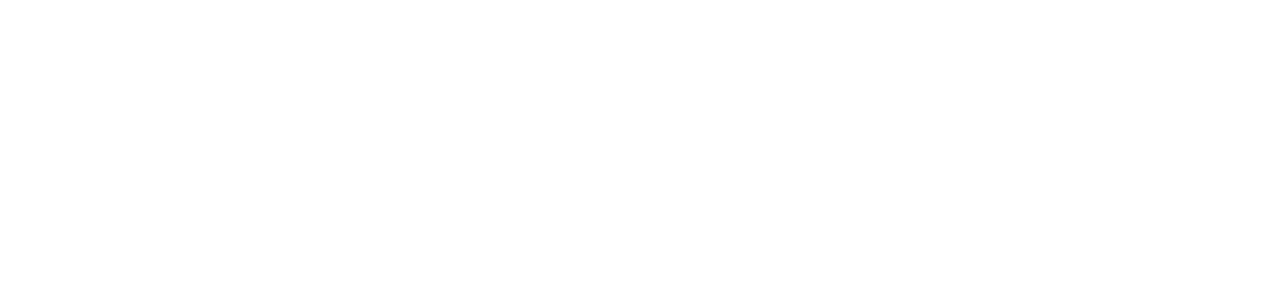
<file: contact1.html>
<!DOCTYPE html>
<html lang="en">
  <head>
    <meta charset="utf-8" />
    <title>Konsultasi Psikologi Online Pusat Layanan Psikologi Jayabaya</title>
    <meta content="width=device-width, initial-scale=1.0" name="viewport" />
    <meta content="" name="keywords" />
    <meta content="" name="description" />

    <!-- Favicon -->
    <link href="img/favicon.ico" rel="icon" />

    <!-- Google Web Fonts -->
    <link rel="preconnect" href="https://fonts.googleapis.com" />
    <link rel="preconnect" href="https://fonts.gstatic.com" crossorigin />
    <link
      href="https://fonts.googleapis.com/css2?family=Heebo:wght@400;500&family=Jost:wght@500;600;700&display=swap"
      rel="stylesheet"
    />

    <!-- Icon Font Stylesheet -->
    <link
      href="https://cdnjs.cloudflare.com/ajax/libs/font-awesome/5.10.0/css/all.min.css"
      rel="stylesheet"
    />
    <link
      href="https://cdn.jsdelivr.net/npm/bootstrap-icons@1.4.1/font/bootstrap-icons.css"
      rel="stylesheet"
    />

    <!-- Libraries Stylesheet -->
    <link href="lib/animate/animate.min.css" rel="stylesheet" />
    <link href="lib/owlcarousel/assets/owl.carousel.min.css" rel="stylesheet" />
    <link href="lib/lightbox/css/lightbox.min.css" rel="stylesheet" />

    <!-- Customized Bootstrap Stylesheet -->
    <link href="css/bootstrap.min.css" rel="stylesheet" />

    <!-- Template Stylesheet -->
    <link href="css/style.css" rel="stylesheet" />
  </head>

  <body>
    <div class="container-xxl bg-white p-0">
      <!-- Spinner Start -->
      <div
        id="spinner"
        class="show bg-white position-fixed translate-middle w-100 vh-100 top-50 start-50 d-flex align-items-center justify-content-center"
      >
        <div
          class="spinner-grow text-primary"
          style="width: 3rem; height: 3rem"
          role="status"
        >
          <span class="sr-only">Loading...</span>
        </div>
      </div>
      <!-- Spinner End -->

      <!-- Navbar & Hero Start -->
      <div class="container-xxl position-relative p-0">
        <nav
          class="navbar navbar-expand-lg navbar-light px-4 px-lg-5 py-3 py-lg-0"
        >
          <a href="" class="navbar-brand p-0">
            <img src="img/logo.png" alt="Logo" />
          </a>
          <button
            class="navbar-toggler"
            type="button"
            data-bs-toggle="collapse"
            data-bs-target="#navbarCollapse"
          >
            <span class="fa fa-bars"></span>
          </button>
          <div class="collapse navbar-collapse" id="navbarCollapse">
            <div class="navbar-nav mx-auto py-0">
              <a href="index.html" class="nav-item nav-link">Home</a>
              <a href="about.html" class="nav-item nav-link">About</a>
              <a href="service.html" class="nav-item nav-link">Service</a>
              <a href="contact.html" class="nav-item nav-link active"
                >Contact</a
              >
            </div>
          </div>
        </nav>

        <div class="container-xxl py-5 bg-primary hero-header">
          <div class="container my-5 py-5 px-lg-5">
            <div class="row g-5 py-5">
              <div class="col-12 text-center">
                <h1 class="text-white animated slideInDown">Contact</h1>
                <hr class="bg-white mx-auto mt-0" style="width: 90px" />
              </div>
            </div>
          </div>
        </div>
      </div>
      <!-- Navbar & Hero End -->

      <!-- Contact Start -->
      <div class="container-xxl py-5">
        <div class="container py-5 px-lg-5">
          <div class="wow fadeInUp" data-wow-delay="0.1s">
            <p class="section-title text-secondary justify-content-center">
              <span></span>Contact Us<span></span>
            </p>
            <h1 class="text-center mb-5">Online Booking</h1>
          </div>
          <div class="row justify-content-center">
            <div class="col-lg-7">
              <div class="wow fadeInUp" data-wow-delay="0.3s">
                <p class="text-center mb-4">
                  Selalu ada jalan keluar dari setiap masalah
                </p>
            </div>
          </div>
          <div class="row">
            <div class="col-lg-6 col-md-6 wow fadeInUp" data-wow-delay="0.1s">
              <div class="service-item d-flex flex-column text-center rounded">
                <div class="service-icon flex-shrink-0">
                  <i class="fa fa-graduation-cap fa-2x"></i>
                </div>
                <h5 class="mb-3">Konseling Sekolah</h5>
                <p>
                  Pelayanan bimbingan dan konseling sekolah merupakan usaha
                  membantu peserta didik dalam pengembangan kehidupan pribadi,
                  kehidupan sosial, kegiatan belajar, serta perencanaan dan
                  pengembangan karir.
                </p>
              </div>
            </div>
                        <div class="col-lg-6 col-md-6 wow fadeInUp" data-wow-delay="0.1s">
              <div class="service-item d-flex flex-column text-center rounded">
                <div class="service-icon flex-shrink-0">
                  <i class="fa fa-graduation-cap fa-2x"></i>
                </div>
                <h5 class="mb-3">Konseling Sekolah</h5>
                <p>
                  Pelayanan bimbingan dan konseling sekolah merupakan usaha
                  membantu peserta didik dalam pengembangan kehidupan pribadi,
                  kehidupan sosial, kegiatan belajar, serta perencanaan dan
                  pengembangan karir.
                </p>
              </div>
            </div>

        </div>
      </div>
      <!-- Contact End -->

      <!-- Footer Start -->
      <div
        class="container-fluid bg-primary text-light footer wow fadeIn"
        data-wow-delay="0.1s"
      >
        <div class="container py-5 px-lg-5">
          <div class="row g-5">
            <div class="col-md-6 col-lg-3">
              <p class="section-title text-white h5 mb-4">
                Address<span></span>
              </p>
              <p>
                <i class="fa fa-map-marker-alt me-3"></i>Jl. Pulomas Selatan
                Kav. 23 Jakarta 13210
              </p>
              <p><i class="fa fa-phone-alt me-3"></i>+62 878-6878-5933</p>
              <p><i class="fa fa-envelope me-3"></i>plpjayabaya@gmail.com</p>
              <div class="d-flex pt-2">
                <a class="btn btn-outline-light btn-social" href=""
                  ><i class="fab fa-twitter"></i
                ></a>
                <a class="btn btn-outline-light btn-social" href=""
                  ><i class="fab fa-facebook-f"></i
                ></a>
                <a class="btn btn-outline-light btn-social" href=""
                  ><i class="fab fa-instagram"></i
                ></a>
                <a class="btn btn-outline-light btn-social" href=""
                  ><i class="fab fa-linkedin-in"></i
                ></a>
              </div>
            </div>
          </div>
        </div>
      </div>
      <!-- Footer End -->

      <!-- Back to Top -->
      <a href="#" class="btn btn-lg btn-secondary btn-lg-square back-to-top"
        ><i class="bi bi-arrow-up"></i
      ></a>
    </div>

    <!-- JavaScript Libraries -->
    <script src="https://code.jquery.com/jquery-3.4.1.min.js"></script>
    <script src="https://cdn.jsdelivr.net/npm/bootstrap@5.0.0/dist/js/bootstrap.bundle.min.js"></script>
    <script src="lib/wow/wow.min.js"></script>
    <script src="lib/easing/easing.min.js"></script>
    <script src="lib/waypoints/waypoints.min.js"></script>
    <script src="lib/counterup/counterup.min.js"></script>
    <script src="lib/owlcarousel/owl.carousel.min.js"></script>
    <script src="lib/isotope/isotope.pkgd.min.js"></script>
    <script src="lib/lightbox/js/lightbox.min.js"></script>

    <!-- Template Javascript -->
    <script src="js/main.js"></script>
  </body>
</html>
</file>
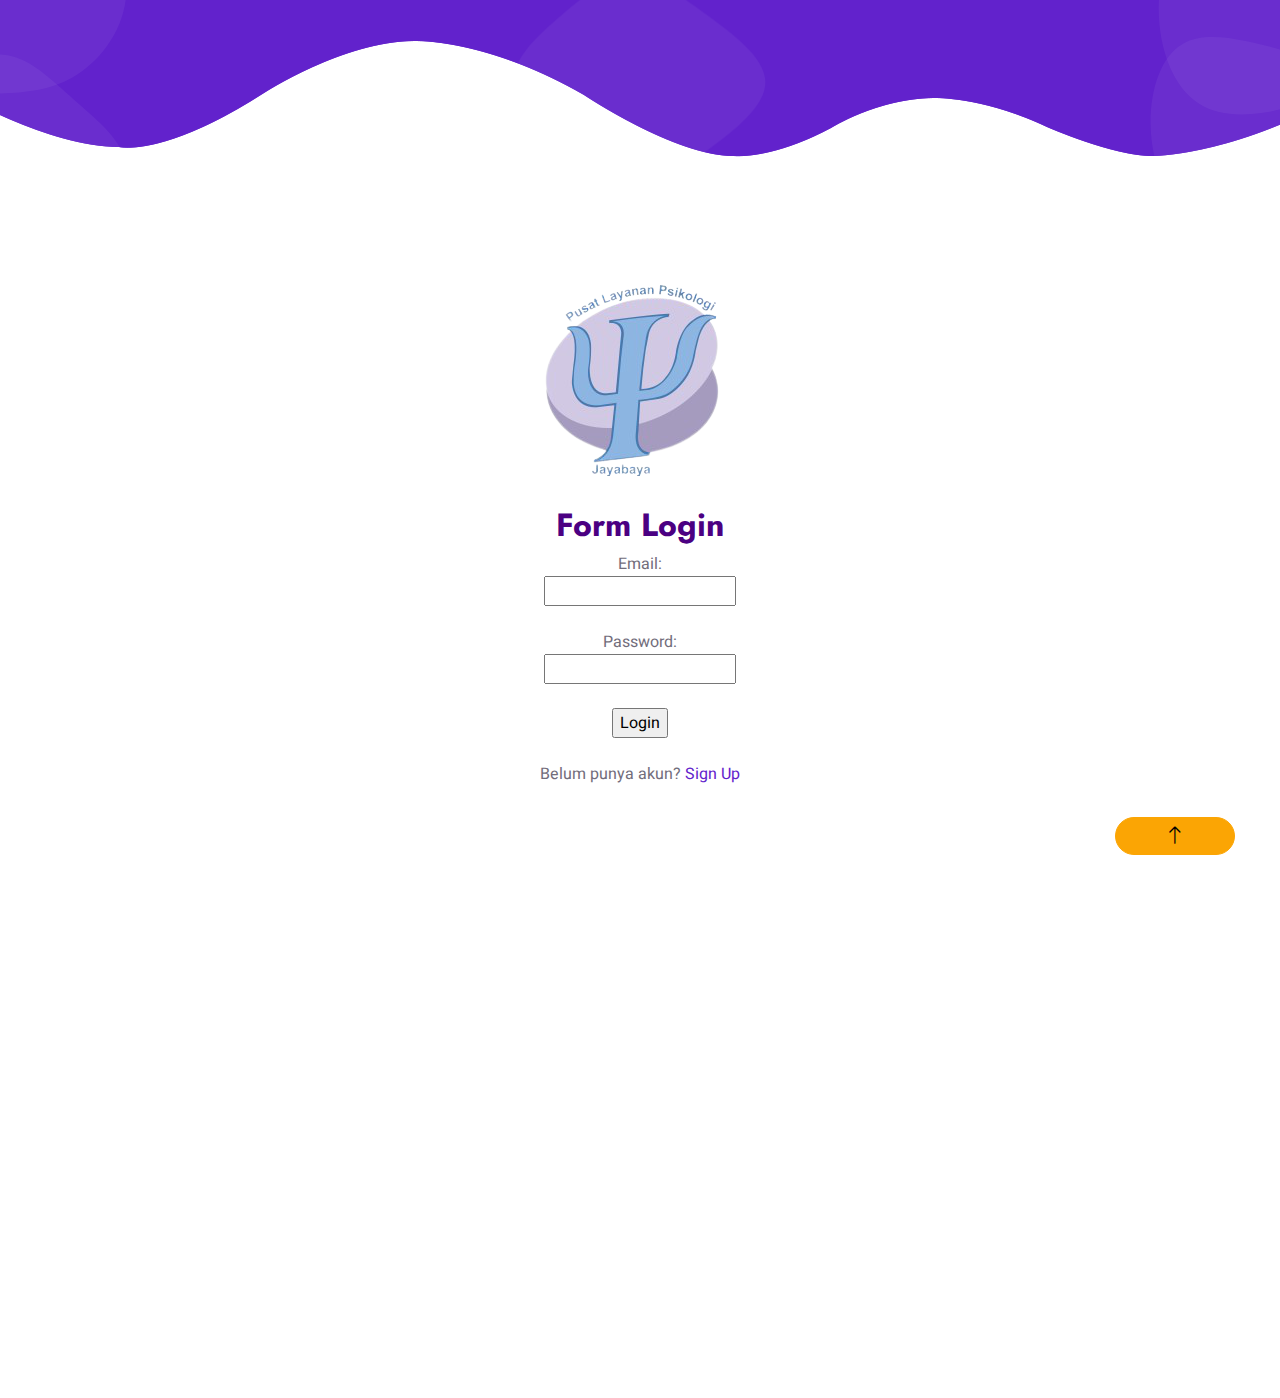
<file: login.html>
<!DOCTYPE html>
<html lang="en">
  <head>
    <meta charset="utf-8" />
    <title>Konsultasi Psikologi Online Pusat Layanan Psikologi Jayabaya</title>
    <meta content="width=device-width, initial-scale=1.0" name="viewport" />
    <meta content="" name="keywords" />
    <meta content="" name="description" />

    <!-- Favicon -->
    <link href="img/ikon.ico" rel="icon" />

    <!-- Google Web Fonts -->
    <link rel="preconnect" href="https://fonts.googleapis.com" />
    <link rel="preconnect" href="https://fonts.gstatic.com" crossorigin />
    <link
      href="https://fonts.googleapis.com/css2?family=Heebo:wght@400;500&family=Jost:wght@500;600;700&display=swap"
      rel="stylesheet"
    />

    <!-- Icon Font Stylesheet -->
    <link
      href="https://cdnjs.cloudflare.com/ajax/libs/font-awesome/5.10.0/css/all.min.css"
      rel="stylesheet"
    />
    <link
      href="https://cdn.jsdelivr.net/npm/bootstrap-icons@1.4.1/font/bootstrap-icons.css"
      rel="stylesheet"
    />

    <!-- Libraries Stylesheet -->
    <link href="lib/animate/animate.min.css" rel="stylesheet" />
    <link href="lib/owlcarousel/assets/owl.carousel.min.css" rel="stylesheet" />
    <link href="lib/lightbox/css/lightbox.min.css" rel="stylesheet" />

    <!-- Customized Bootstrap Stylesheet -->
    <link href="css/bootstrap.min.css" rel="stylesheet" />

    <!-- Template Stylesheet -->
    <link href="css/style.css" rel="stylesheet" />
  </head>

  <body>
    <div class="container-xxl bg-white p-0">
      <!-- Spinner Start -->
      <div
        id="spinner"
        class="show bg-white position-fixed translate-middle w-100 vh-100 top-50 start-50 d-flex align-items-center justify-content-center"
      >
        <div
          class="spinner-grow text-primary"
          style="width: 3rem; height: 3rem"
          role="status"
        >
          <span class="sr-only">Loading...</span>
        </div>
      </div>
      <!-- Spinner End -->

      <!-- Navbar & Hero Start -->
      <div class="container-xxl position-relative p-0">
        <div class="container-xxl bg-primary hero-header1">
          <div class="container px-lg-5">
            <div class="row g-5 align-items-end"></div>
          </div>
        </div>
      </div>
      <!-- Navbar & Hero End -->
      <!--Form Login-->
      <div class="container1">
        <img src="img/logo.png" alt="" / style="margin-bottom: 30px;">
        <h2 style="color: indigo">Form Login</h2>
        <form action="login.php" method="post">
          <label for="email">Email:</label><br />
          <input type="email" id="email" name="email" required /><br /><br />
          <label for="password">Password:</label><br />
          <input
            type="password"
            id="password"
            name="password"
            required
          /><br /><br />
          <input type="submit" value="Login" />
        </form>
        <br />
        <p>Belum punya akun? <a href="register.html">Sign Up</a></p>
      </div>
      <!--Form Login End-->

      <!-- Footer Start -->
      <div
        class="container-fluid bg-primary text-light footer wow fadeIn"
        data-wow-delay="0.1s"
      >
        <div class="container py-5 px-lg-5">
          <div class="row g-5">
            <div class="col-md-6 col-lg-3">
              <p class="section-title text-white h5 mb-4">
                Address<span></span>
              </p>
              <p>
                <i class="fa fa-map-marker-alt me-3"></i>Jl. Pulomas Selatan
                Kav. 23 Jakarta 13210
              </p>
              <p><i class="fa fa-phone-alt me-3"></i>+62 878-6878-5933</p>
              <p><i class="fa fa-envelope me-3"></i>plpjayabaya@gmail.com</p>
              <div class="d-flex pt-2">
                <a class="btn btn-outline-light btn-social" href=""
                  ><i class="fab fa-twitter"></i
                ></a>
                <a class="btn btn-outline-light btn-social" href=""
                  ><i class="fab fa-facebook-f"></i
                ></a>
                <a class="btn btn-outline-light btn-social" href=""
                  ><i class="fab fa-instagram"></i
                ></a>
                <a class="btn btn-outline-light btn-social" href=""
                  ><i class="fab fa-linkedin-in"></i
                ></a>
              </div>
            </div>
          </div>
        </div>
      </div>
      <!-- Footer End -->

      <!-- Back to Top -->
      <a href="#" class="btn btn-lg btn-secondary btn-lg-square back-to-top"
        ><i class="bi bi-arrow-up"></i
      ></a>
    </div>

    <!-- JavaScript Libraries -->
    <script src="https://code.jquery.com/jquery-3.4.1.min.js"></script>
    <script src="https://cdn.jsdelivr.net/npm/bootstrap@5.0.0/dist/js/bootstrap.bundle.min.js"></script>
    <script src="lib/wow/wow.min.js"></script>
    <script src="lib/easing/easing.min.js"></script>
    <script src="lib/waypoints/waypoints.min.js"></script>
    <script src="lib/counterup/counterup.min.js"></script>
    <script src="lib/owlcarousel/owl.carousel.min.js"></script>
    <script src="lib/isotope/isotope.pkgd.min.js"></script>
    <script src="lib/lightbox/js/lightbox.min.js"></script>

    <!-- Template Javascript -->
    <script src="js/main.js"></script>
  </body>
</html>
</file>
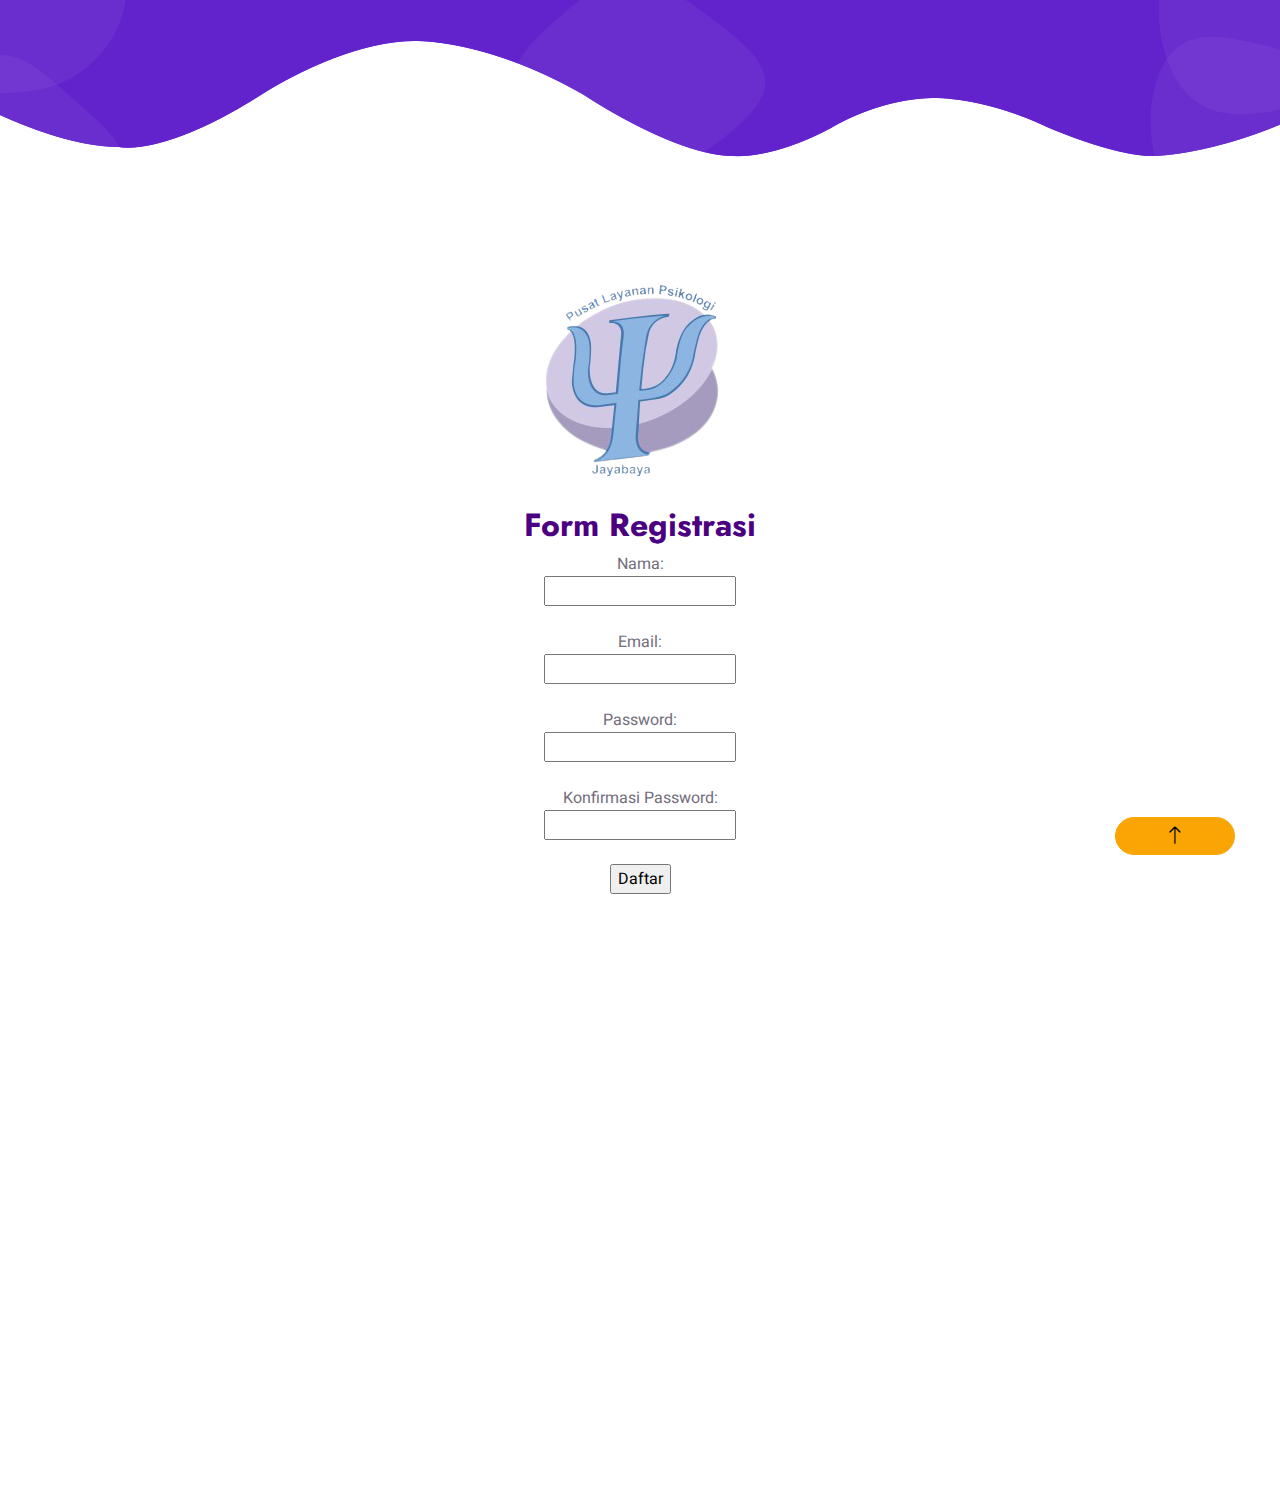
<file: register.html>
<!DOCTYPE html>
<html lang="en">
  <head>
    <meta charset="utf-8" />
    <title>Konsultasi Psikologi Online Pusat Layanan Psikologi Jayabaya</title>
    <meta content="width=device-width, initial-scale=1.0" name="viewport" />
    <meta content="" name="keywords" />
    <meta content="" name="description" />

    <!-- Favicon -->
    <link href="img/ikon.ico" rel="icon" />

    <!-- Google Web Fonts -->
    <link rel="preconnect" href="https://fonts.googleapis.com" />
    <link rel="preconnect" href="https://fonts.gstatic.com" crossorigin />
    <link
      href="https://fonts.googleapis.com/css2?family=Heebo:wght@400;500&family=Jost:wght@500;600;700&display=swap"
      rel="stylesheet"
    />

    <!-- Icon Font Stylesheet -->
    <link
      href="https://cdnjs.cloudflare.com/ajax/libs/font-awesome/5.10.0/css/all.min.css"
      rel="stylesheet"
    />
    <link
      href="https://cdn.jsdelivr.net/npm/bootstrap-icons@1.4.1/font/bootstrap-icons.css"
      rel="stylesheet"
    />

    <!-- Libraries Stylesheet -->
    <link href="lib/animate/animate.min.css" rel="stylesheet" />
    <link href="lib/owlcarousel/assets/owl.carousel.min.css" rel="stylesheet" />
    <link href="lib/lightbox/css/lightbox.min.css" rel="stylesheet" />

    <!-- Customized Bootstrap Stylesheet -->
    <link href="css/bootstrap.min.css" rel="stylesheet" />

    <!-- Template Stylesheet -->
    <link href="css/style.css" rel="stylesheet" />
  </head>

  <body>
    <div class="container-xxl bg-white p-0">
      <!-- Spinner Start -->
      <div
        id="spinner"
        class="show bg-white position-fixed translate-middle w-100 vh-100 top-50 start-50 d-flex align-items-center justify-content-center"
      >
        <div
          class="spinner-grow text-primary"
          style="width: 3rem; height: 3rem"
          role="status"
        >
          <span class="sr-only">Loading...</span>
        </div>
      </div>
      <!-- Spinner End -->

      <!-- Navbar & Hero Start -->
      <div class="container-xxl position-relative p-0">
        <div class="container-xxl bg-primary hero-header1">
          <div class="container px-lg-5">
            <div class="row g-5 align-items-end"></div>
          </div>
        </div>
      </div>
      <!-- Navbar & Hero End -->
      <!--Form Login-->
      <div class="container1">
        <img src="img/logo.png" alt="" / style="margin-bottom: 30px;">
        <h2 style="color: indigo">Form Registrasi</h2>
        <form action="proses_registrasi.php" method="POST">
          <label for="nama">Nama:</label><br />
          <input type="nama" id="nama" name="nama" required /><br /><br />

          <label for="email">Email:</label><br />
          <input type="email" id="email" name="email" required /><br /><br />

          <label for="password">Password:</label>
          <input
            type="password"
            id="password"
            name="password"
            required
          /><br /><br />

          <label for="konfirmasi_password">Konfirmasi Password:</label>
          <input
            type="password"
            id="konfirmasi_password"
            name="konfirmasi_password"
            required
          /><br /><br />

          <input type="submit" value="Daftar" />
        </form>
      </div>
      <!--Form Login End-->

      <!-- Footer Start -->
      <div
        class="container-fluid bg-primary text-light footer wow fadeIn"
        data-wow-delay="0.1s"
      >
        <div class="container py-5 px-lg-5">
          <div class="row g-5">
            <div class="col-md-6 col-lg-3">
              <p class="section-title text-white h5 mb-4">
                Address<span></span>
              </p>
              <p>
                <i class="fa fa-map-marker-alt me-3"></i>Jl. Pulomas Selatan
                Kav. 23 Jakarta 13210
              </p>
              <p><i class="fa fa-phone-alt me-3"></i>+62 878-6878-5933</p>
              <p><i class="fa fa-envelope me-3"></i>plpjayabaya@gmail.com</p>
              <div class="d-flex pt-2">
                <a class="btn btn-outline-light btn-social" href=""
                  ><i class="fab fa-twitter"></i
                ></a>
                <a class="btn btn-outline-light btn-social" href=""
                  ><i class="fab fa-facebook-f"></i
                ></a>
                <a class="btn btn-outline-light btn-social" href=""
                  ><i class="fab fa-instagram"></i
                ></a>
                <a class="btn btn-outline-light btn-social" href=""
                  ><i class="fab fa-linkedin-in"></i
                ></a>
              </div>
            </div>
          </div>
        </div>
      </div>
      <!-- Footer End -->

      <!-- Back to Top -->
      <a href="#" class="btn btn-lg btn-secondary btn-lg-square back-to-top"
        ><i class="bi bi-arrow-up"></i
      ></a>
    </div>

    <!-- JavaScript Libraries -->
    <script src="https://code.jquery.com/jquery-3.4.1.min.js"></script>
    <script src="https://cdn.jsdelivr.net/npm/bootstrap@5.0.0/dist/js/bootstrap.bundle.min.js"></script>
    <script src="lib/wow/wow.min.js"></script>
    <script src="lib/easing/easing.min.js"></script>
    <script src="lib/waypoints/waypoints.min.js"></script>
    <script src="lib/counterup/counterup.min.js"></script>
    <script src="lib/owlcarousel/owl.carousel.min.js"></script>
    <script src="lib/isotope/isotope.pkgd.min.js"></script>
    <script src="lib/lightbox/js/lightbox.min.js"></script>

    <!-- Template Javascript -->
    <script src="js/main.js"></script>
  </body>
</html>
</file>
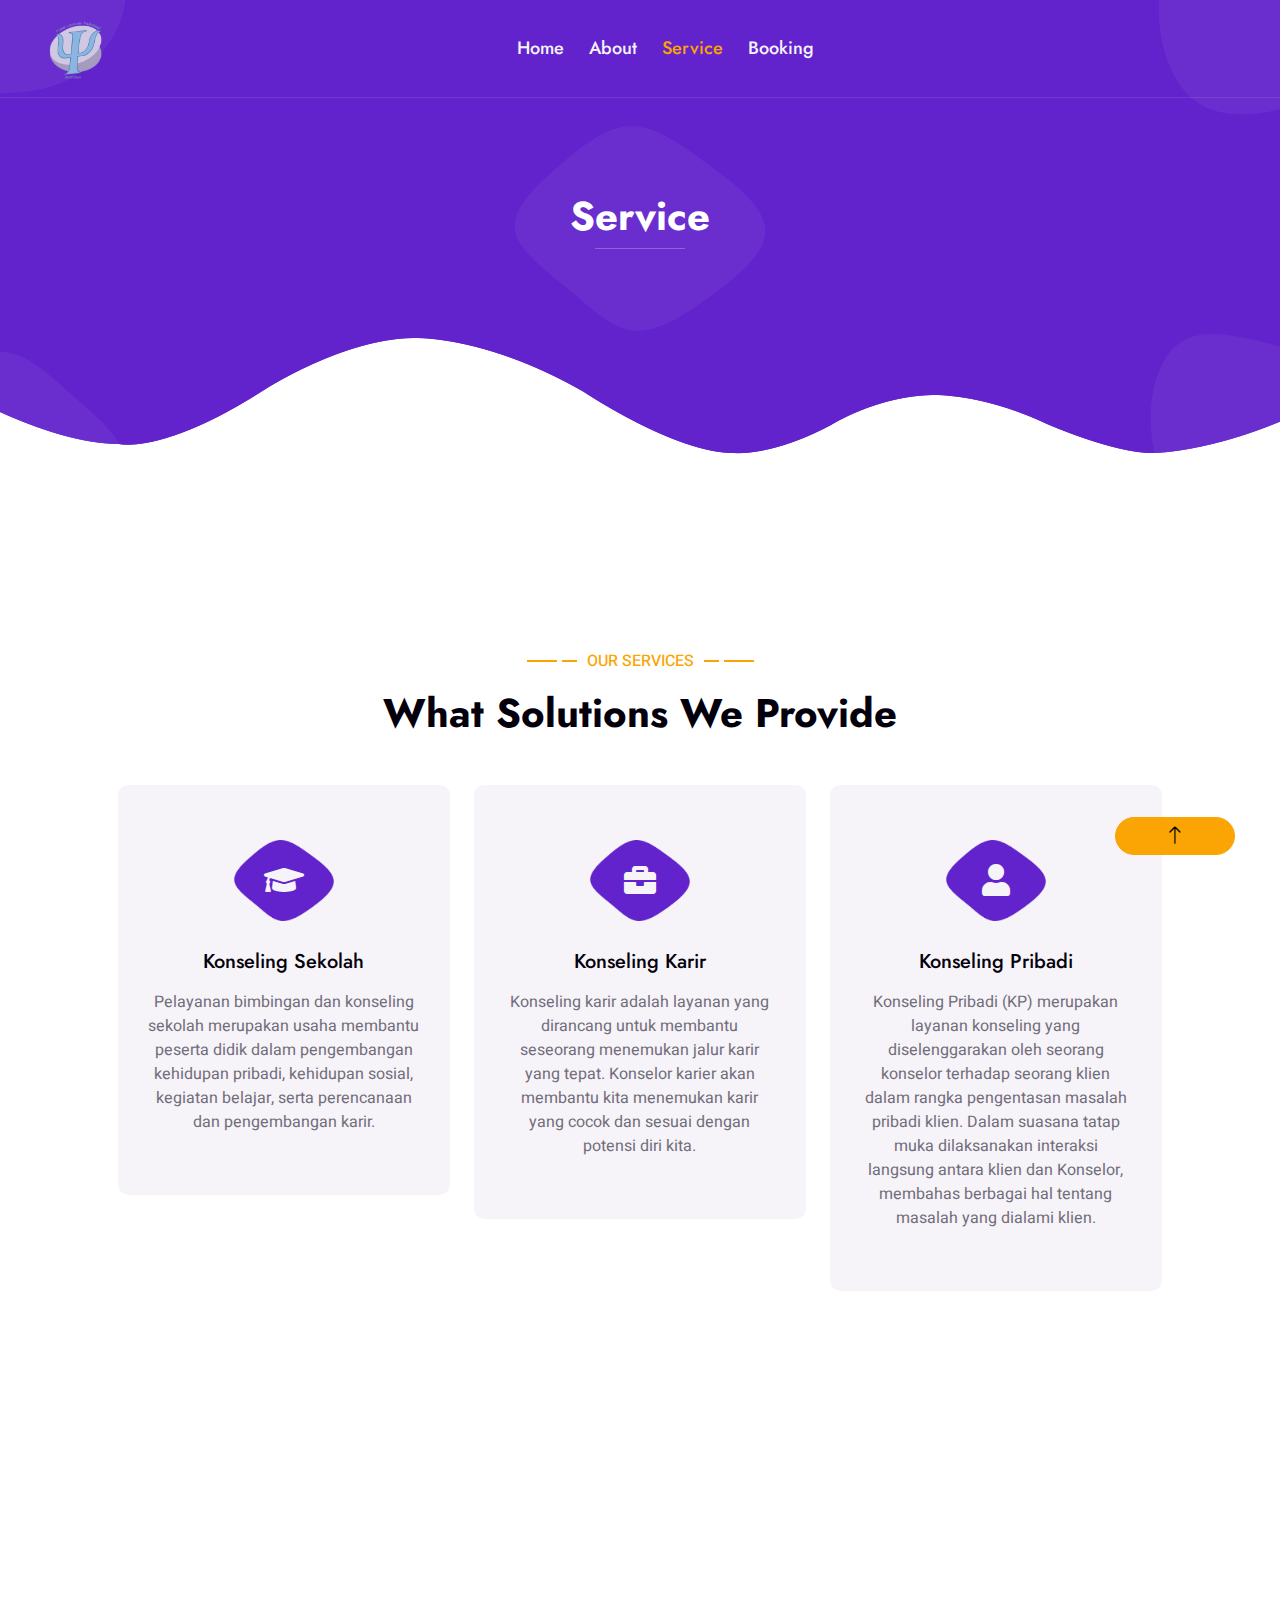
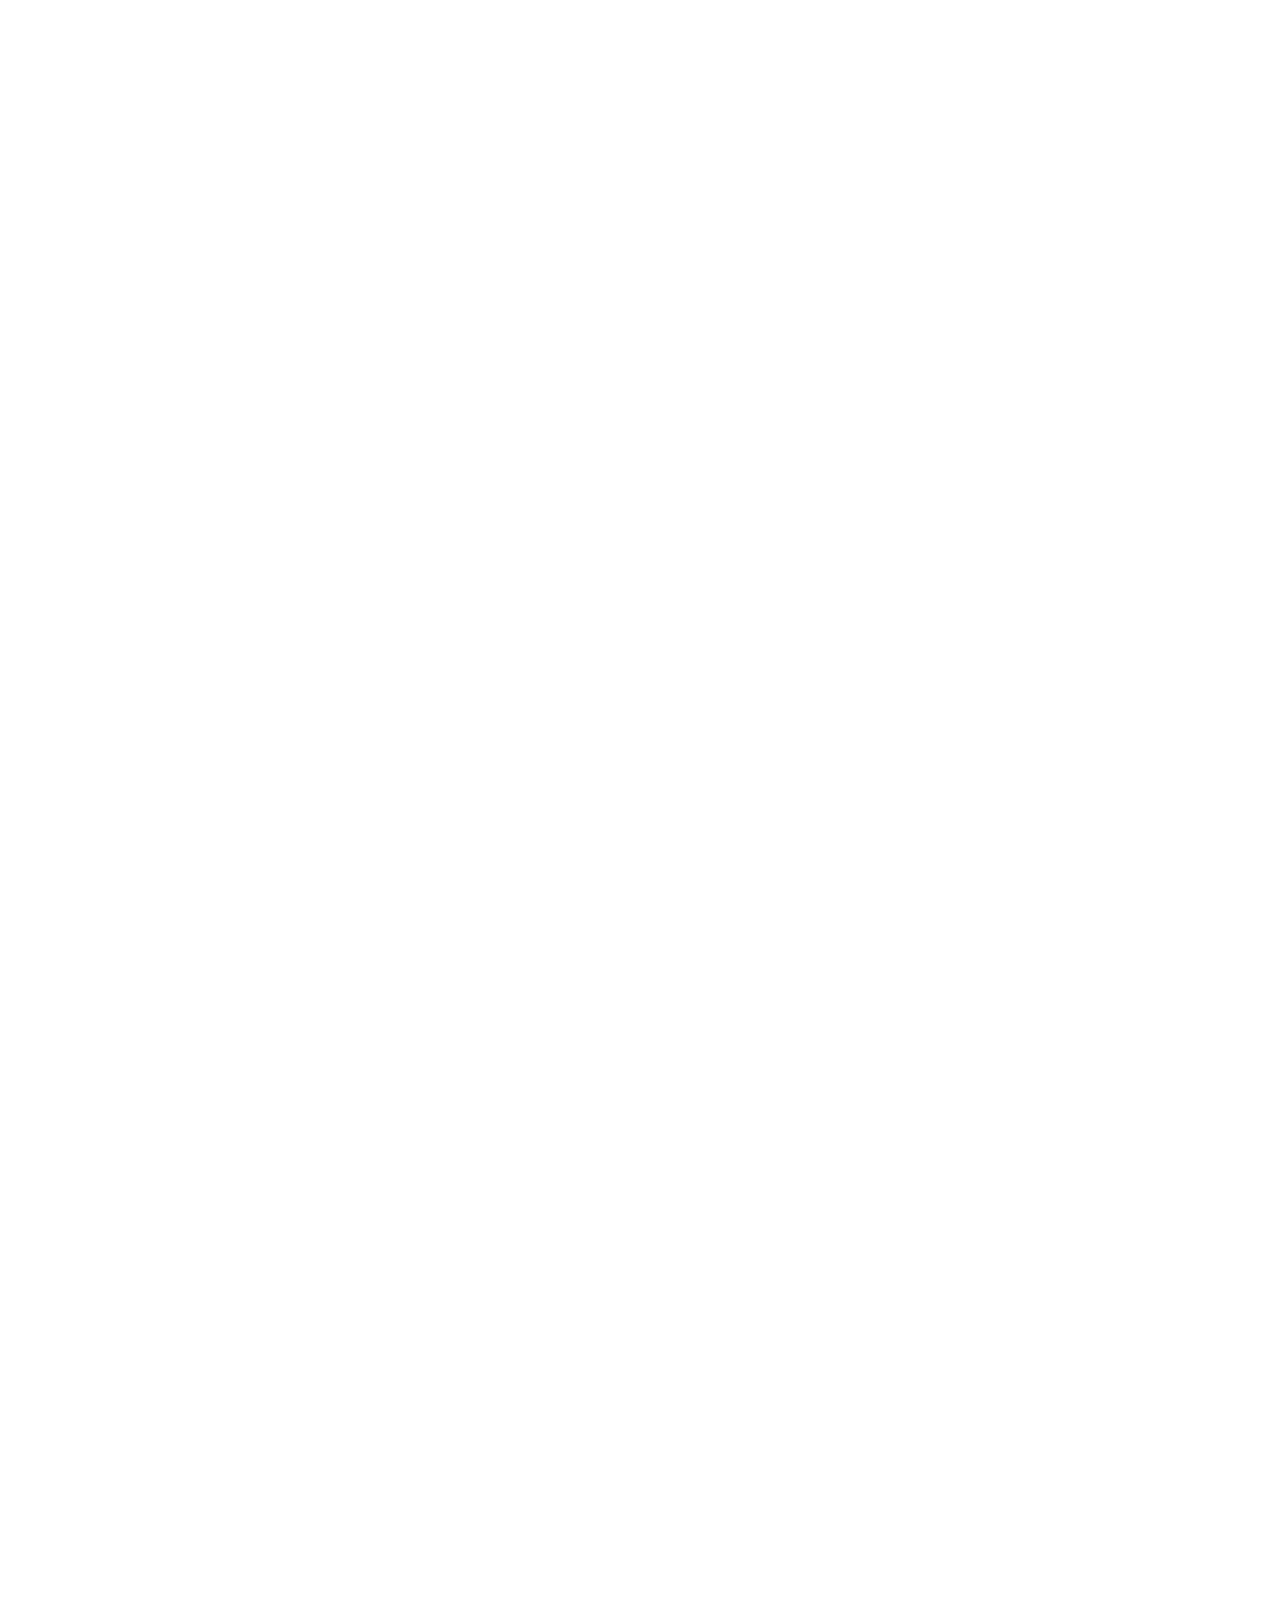
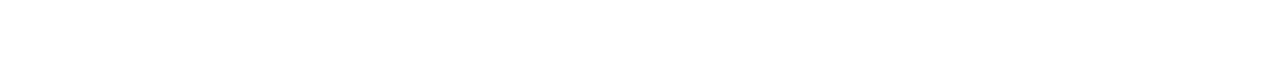
<file: service.html>
<!DOCTYPE html>
<html lang="en">
  <head>
    <meta charset="utf-8" />
    <title>Konsultasi Psikologi Online Pusat Layanan Psikologi Jayabaya</title>
    <meta content="width=device-width, initial-scale=1.0" name="viewport" />
    <meta content="" name="keywords" />
    <meta content="" name="description" />

    <!-- Favicon -->
    <link href="img/ikon.ico" rel="icon" />

    <!-- Google Web Fonts -->
    <link rel="preconnect" href="https://fonts.googleapis.com" />
    <link rel="preconnect" href="https://fonts.gstatic.com" crossorigin />
    <link
      href="https://fonts.googleapis.com/css2?family=Heebo:wght@400;500&family=Jost:wght@500;600;700&display=swap"
      rel="stylesheet"
    />

    <!-- Icon Font Stylesheet -->
    <link
      href="https://cdnjs.cloudflare.com/ajax/libs/font-awesome/5.10.0/css/all.min.css"
      rel="stylesheet"
    />
    <link
      href="https://cdn.jsdelivr.net/npm/bootstrap-icons@1.4.1/font/bootstrap-icons.css"
      rel="stylesheet"
    />

    <!-- Libraries Stylesheet -->
    <link href="lib/animate/animate.min.css" rel="stylesheet" />
    <link href="lib/owlcarousel/assets/owl.carousel.min.css" rel="stylesheet" />
    <link href="lib/lightbox/css/lightbox.min.css" rel="stylesheet" />

    <!-- Customized Bootstrap Stylesheet -->
    <link href="css/bootstrap.min.css" rel="stylesheet" />

    <!-- Template Stylesheet -->
    <link href="css/style.css" rel="stylesheet" />
  </head>

  <body>
    <div class="container-xxl bg-white p-0">
      <!-- Spinner Start -->
      <div
        id="spinner"
        class="show bg-white position-fixed translate-middle w-100 vh-100 top-50 start-50 d-flex align-items-center justify-content-center"
      >
        <div
          class="spinner-grow text-primary"
          style="width: 3rem; height: 3rem"
          role="status"
        >
          <span class="sr-only">Loading...</span>
        </div>
      </div>
      <!-- Spinner End -->

      <!-- Navbar & Hero Start -->
      <div class="container-xxl position-relative p-0">
        <nav
          class="navbar navbar-expand-lg navbar-light px-4 px-lg-5 py-3 py-lg-0"
        >
          <a href="" class="navbar-brand p-0">
            <img src="img/logo.png" alt="Logo" />
          </a>
          <button
            class="navbar-toggler"
            type="button"
            data-bs-toggle="collapse"
            data-bs-target="#navbarCollapse"
          >
            <span class="fa fa-bars"></span>
          </button>
          <div class="collapse navbar-collapse" id="navbarCollapse">
            <div class="navbar-nav mx-auto py-0">
              <a href="index.html" class="nav-item nav-link">Home</a>
              <a href="about.html" class="nav-item nav-link">About</a>
              <a href="service.html" class="nav-item nav-link active"
                >Service</a
              >
              <a href="booking.html" class="nav-item nav-link">Booking</a>
            </div>
          </div>
        </nav>

        <div class="container-xxl py-5 bg-primary hero-header">
          <div class="container my-5 py-5 px-lg-5">
            <div class="row g-5 py-5">
              <div class="col-12 text-center">
                <h1 class="text-white animated slideInDown">Service</h1>
                <hr class="bg-white mx-auto mt-0" style="width: 90px" />
              </div>
            </div>
          </div>
        </div>
      </div>
      <!-- Navbar & Hero End -->

      <!-- Service Start -->
      <div class="container-xxl py-5">
        <div class="container py-5 px-lg-5">
          <div class="wow fadeInUp" data-wow-delay="0.1s">
            <p class="section-title text-secondary justify-content-center">
              <span></span>Our Services<span></span>
            </p>
            <h1 class="text-center mb-5">What Solutions We Provide</h1>
          </div>
          <div class="row g-4">
            <div class="col-lg-4 col-md-6 wow fadeInUp" data-wow-delay="0.1s">
              <div class="service-item d-flex flex-column text-center rounded">
                <div class="service-icon flex-shrink-0">
                  <i class="fa fa-graduation-cap fa-2x"></i>
                </div>
                <h5 class="mb-3">Konseling Sekolah</h5>
                <p>
                  Pelayanan bimbingan dan konseling sekolah merupakan usaha
                  membantu peserta didik dalam pengembangan kehidupan pribadi,
                  kehidupan sosial, kegiatan belajar, serta perencanaan dan
                  pengembangan karir.
                </p>
              </div>
            </div>
            <div class="col-lg-4 col-md-6 wow fadeInUp" data-wow-delay="0.3s">
              <div class="service-item d-flex flex-column text-center rounded">
                <div class="service-icon flex-shrink-0">
                  <i class="fa fa-briefcase fa-2x"></i>
                </div>
                <h5 class="mb-3">Konseling Karir</h5>
                <p>
                  Konseling karir adalah layanan yang dirancang untuk membantu
                  seseorang menemukan jalur karir yang tepat. Konselor karier
                  akan membantu kita menemukan karir yang cocok dan sesuai
                  dengan potensi diri kita.
                </p>
              </div>
            </div>
            <div class="col-lg-4 col-md-6 wow fadeInUp" data-wow-delay="0.5s">
              <div class="service-item d-flex flex-column text-center rounded">
                <div class="service-icon flex-shrink-0">
                  <i class="fa fa-user fa-2x"></i>
                </div>
                <h5 class="mb-3">Konseling Pribadi</h5>
                <p>
                  Konseling Pribadi (KP) merupakan layanan konseling yang
                  diselenggarakan oleh seorang konselor terhadap seorang klien
                  dalam rangka pengentasan masalah pribadi klien. Dalam suasana
                  tatap muka dilaksanakan interaksi langsung antara klien dan
                  Konselor, membahas berbagai hal tentang masalah yang dialami
                  klien.
                </p>
              </div>
            </div>
            <div class="col-lg-4 col-md-6 wow fadeInUp" data-wow-delay="0.1s">
              <div class="service-item d-flex flex-column text-center rounded">
                <div class="service-icon flex-shrink-0">
                  <i class="fa fa-users fa-2x"></i>
                </div>
                <h5 class="mb-3">Konseling Keluarga</h5>
                <p>
                  Konseling keluarga adalah penerapan konseling pada situasi
                  yang khusus. Konseling keluarga memfokuskan pada
                  masalah-masalah berhubungan dengan situasi keluarga dan
                  penyelenggaraannya melibatkan anggota keluarga.
                </p>
              </div>
            </div>
            <div class="col-lg-4 col-md-6 wow fadeInUp" data-wow-delay="0.3s">
              <div class="service-item d-flex flex-column text-center rounded">
                <div class="service-icon flex-shrink-0">
                  <i class="fa fa-thumbs-up fa-2x"></i>
                </div>
                <h5 class="mb-3">Pengembangan Organisasi</h5>
                <p>
                  Pengembangan organisasi adalah perubahan yang terencana,
                  perubahan tersebut dalam bentuk pembaharuan dan modernisasi,
                  terus menerus terjadi dan mempunyai pengaruh yang sangat
                  dominan di masyarakat.
                </p>
              </div>
            </div>
            <div class="col-lg-4 col-md-6 wow fadeInUp" data-wow-delay="0.5s">
              <div class="service-item d-flex flex-column text-center rounded">
                <div class="service-icon flex-shrink-0">
                  <i class="fa fa-search fa-2x"></i>
                </div>
                <h5 class="mb-3">Social Research</h5>
                <p>
                  Penelitian sosial merupakan sebuah istilah yang digunakan pada
                  penyelidikan-penyelidikan yang dirancang guna menambah
                  khazanah ilmu pengetahuan sosial, gejala sosial, atau
                  praktik-praktik sosial. Istilah sosial ini merujuk kepada
                  hubungan-hubungan antara dan di antara, orang-orang,
                  kelompok-kelompok seperti keluarga, institusi (sekolah,
                  komunitas, organisasi, dan sebagainya).
                </p>
              </div>
            </div>
          </div>
        </div>
      </div>
      <!-- Service End -->

      <!-- Testimonial Start -->
      <div class="container-xxl py-5 wow fadeInUp" data-wow-delay="0.1s">
        <div class="container py-5 px-lg-5">
          <p class="section-title text-secondary justify-content-center">
            <span></span>Testimonial<span></span>
          </p>
          <h1 class="text-center mb-5">What Say Our Clients!</h1>
          <div class="owl-carousel testimonial-carousel">
            <div class="testimonial-item bg-light rounded my-4">
              <p class="fs-5">
                <i class="fa fa-quote-left fa-4x text-primary mt-n4 me-3"></i
                >Sejak tahun 2011 s.d sekarang perusahaan kami sudah menggunakan
                Jasa Pusat Layanan Psikologi Jayabaya untuk melaksanakan
                psikotes dan memberikan rekomendasi penerimaan calon karyawan.
              </p>
              <div class="d-flex align-items-center">
                <img
                  class="img-fluid flex-shrink-0 rounded-circle"
                  src="img/testimonial-1.jpg"
                  style="width: 65px; height: 65px"
                />
                <div class="ps-4">
                  <h5 class="mb-1">Citra Publik Indonesia</h5>
                  <span>LSI Network</span>
                </div>
              </div>
            </div>
            <div class="testimonial-item bg-light rounded my-4">
              <p class="fs-5">
                <i class="fa fa-quote-left fa-4x text-primary mt-n4 me-3"></i
                >Pelayanan kami dalam membimbing anak bersifat khas dan sangat
                personal, masing-masing anak mempunyai waktu personal untuk
                sharing dan konsultasi dengan konselor.
              </p>
              <div class="d-flex align-items-center">
                <img
                  class="img-fluid flex-shrink-0 rounded-circle"
                  src="img/testimonial-2.jpg"
                  style="width: 65px; height: 65px"
                />
                <div class="ps-4">
                  <h5 class="mb-1">Principal Pulo Mas Campus Global Sevilla</h5>
                  <span>Campus Global Sevilla</span>
                </div>
              </div>
            </div>
            <div class="testimonial-item bg-light rounded my-4">
              <p class="fs-5">
                <i class="fa fa-quote-left fa-4x text-primary mt-n4 me-3"></i
                >Sangat membantu saya untuk menemukan solusi-solusi yang ada
                dalam setiap topik yang saya tulis, dan juga memberikan ruang
                yang nyaman untuk saya menceritakan permasalahan diri.
              </p>
              <div class="d-flex align-items-center">
                <img
                  class="img-fluid flex-shrink-0 rounded-circle"
                  src="img/testimonial-3.jpg"
                  style="width: 65px; height: 65px"
                />
                <div class="ps-4">
                  <h5 class="mb-1">Putra Wahyu Prartama</h5>
                  <span>Mahasiswa</span>
                </div>
              </div>
            </div>
          </div>
        </div>
      </div>
      <!-- Testimonial End -->

      <!-- Footer Start -->
      <div
        class="container-fluid bg-primary text-light footer wow fadeIn"
        data-wow-delay="0.1s"
      >
        <div class="container py-5 px-lg-5">
          <div class="row g-5">
            <div class="col-md-6 col-lg-3">
              <p class="section-title text-white h5 mb-4">
                Address<span></span>
              </p>
              <p>
                <i class="fa fa-map-marker-alt me-3"></i>Jl. Pulomas Selatan
                Kav. 23 Jakarta 13210
              </p>
              <p><i class="fa fa-phone-alt me-3"></i>+62 878-6878-5933</p>
              <p><i class="fa fa-envelope me-3"></i>plpjayabaya@gmail.com</p>
              <div class="d-flex pt-2">
                <a class="btn btn-outline-light btn-social" href=""
                  ><i class="fab fa-twitter"></i
                ></a>
                <a class="btn btn-outline-light btn-social" href=""
                  ><i class="fab fa-facebook-f"></i
                ></a>
                <a class="btn btn-outline-light btn-social" href=""
                  ><i class="fab fa-instagram"></i
                ></a>
                <a class="btn btn-outline-light btn-social" href=""
                  ><i class="fab fa-linkedin-in"></i
                ></a>
              </div>
            </div>
          </div>
        </div>
      </div>
      <!-- Footer End -->

      <!-- Back to Top -->
      <a href="#" class="btn btn-lg btn-secondary btn-lg-square back-to-top"
        ><i class="bi bi-arrow-up"></i
      ></a>
    </div>

    <!-- JavaScript Libraries -->
    <script src="https://code.jquery.com/jquery-3.4.1.min.js"></script>
    <script src="https://cdn.jsdelivr.net/npm/bootstrap@5.0.0/dist/js/bootstrap.bundle.min.js"></script>
    <script src="lib/wow/wow.min.js"></script>
    <script src="lib/easing/easing.min.js"></script>
    <script src="lib/waypoints/waypoints.min.js"></script>
    <script src="lib/counterup/counterup.min.js"></script>
    <script src="lib/owlcarousel/owl.carousel.min.js"></script>
    <script src="lib/isotope/isotope.pkgd.min.js"></script>
    <script src="lib/lightbox/js/lightbox.min.js"></script>

    <!-- Template Javascript -->
    <script src="js/main.js"></script>
  </body>
</html>
</file>
<file: css/style.css>
/********** Template CSS **********/
:root {
  --primary: #6222cc;
  --secondary: #fba504;
  --light: #f6f4f9;
  --dark: #04000b;
}

/*** Spinner ***/
#spinner {
  opacity: 0;
  visibility: hidden;
  transition: opacity 0.5s ease-out, visibility 0s linear 0.5s;
  z-index: 99999;
}

#spinner.show {
  transition: opacity 0.5s ease-out, visibility 0s linear 0s;
  visibility: visible;
  opacity: 1;
}

.back-to-top {
  position: fixed;
  display: none;
  right: 45px;
  bottom: 45px;
  z-index: 99;
}

/*** Heading ***/
h1,
h2,
.fw-bold {
  font-weight: 700 !important;
}

h3,
h4,
.fw-semi-bold {
  font-weight: 600 !important;
}

h5,
h6,
.fw-medium {
  font-weight: 500 !important;
}

/*** Button ***/
.btn {
  font-weight: 500;
  transition: 0.5s;
}

.btn:hover {
  box-shadow: 0 0 10px rgba(0, 0, 0, 0.5);
}

.btn-square {
  width: 38px;
  height: 38px;
}

.btn-sm-square {
  width: 32px;
  height: 32px;
}

.btn-lg-square {
  width: 120px;
  height: 38px;
}

.btn-square,
.btn-sm-square,
.btn-lg-square {
  padding: 0;
  display: flex;
  align-items: center;
  justify-content: center;
  font-weight: normal;
  border-radius: 50px;
}

/*** Navbar ***/
.navbar .dropdown-toggle::after {
  border: none;
  content: "\f067";
  font-family: "Font Awesome 5 Free";
  font-size: 10px;
  font-weight: bold;
  vertical-align: middle;
  margin-left: 8px;
}

.navbar-light .navbar-nav .nav-link {
  position: relative;
  margin-right: 25px;
  padding: 35px 0;
  font-family: "Jost", sans-serif;
  font-size: 18px;
  font-weight: 500;
  color: var(--light) !important;
  outline: none;
  transition: 0.5s;
}

.sticky-top.navbar-light .navbar-nav .nav-link {
  padding: 20px 0;
  color: var(--dark) !important;
}

.navbar-light .navbar-nav .nav-link:hover,
.navbar-light .navbar-nav .nav-link.active {
  color: var(--secondary) !important;
}

.navbar-light .navbar-brand h1 {
  color: #ffffff;
}

.navbar-light .navbar-brand img {
  max-height: 60px;
  transition: 0.5s;
}

.sticky-top.navbar-light .navbar-brand img {
  max-height: 45px;
}

@media (max-width: 991.98px) {
  .sticky-top.navbar-light {
    position: relative;
    background: #ffffff;
  }

  .navbar-light .navbar-collapse {
    margin-top: 15px;
    border-top: 1px solid #dddddd;
  }

  .navbar-light .navbar-nav .nav-link,
  .sticky-top.navbar-light .navbar-nav .nav-link {
    padding: 10px 0;
    margin-left: 0;
    color: var(--dark) !important;
  }

  .navbar-light .navbar-brand h1 {
    color: var(--primary);
  }

  .navbar-light .navbar-brand img {
    max-height: 45px;
  }
}

@media (min-width: 992px) {
  .navbar-light {
    position: absolute;
    width: 100%;
    top: 0;
    left: 0;
    border-bottom: 1px solid rgba(256, 256, 256, 0.1);
    z-index: 999;
  }

  .sticky-top.navbar-light {
    position: fixed;
    background: #ffffff;
  }

  .sticky-top.navbar-light .navbar-brand h1 {
    color: var(--primary);
  }

  .navbar-light .navbar-nav .nav-item .dropdown-menu {
    display: block;
    border: none;
    margin-top: 0;
    top: 150%;
    opacity: 0;
    visibility: hidden;
    transition: 0.5s;
  }

  .navbar-light .navbar-nav .nav-item:hover .dropdown-menu {
    top: 100%;
    visibility: visible;
    transition: 0.5s;
    opacity: 1;
  }

  .navbar-light .btn {
    color: var(--dark);
    background: #ffffff;
  }

  .sticky-top.navbar-light .btn {
    color: var(--dark);
    background: var(--secondary);
  }
}

/*** Hero Header ***/
.hero-header {
  margin-bottom: 6rem;
  padding: 18rem 0;
  background: url(../img/blob-top-left.png), url(../img/blob-top-right.png),
    url(../img/blob-bottom-left.png), url(../img/blob-bottom-right.png),
    url(../img/blob-center.png), url(../img/bg-bottom.png);
  background-position: left 0px top 0px, right 0px top 0px, left 0px bottom 0px,
    right 0px bottom 0px, center center, center bottom;
  background-repeat: no-repeat;
}

@media (max-width: 991.98px) {
  .hero-header {
    padding: 6rem 0 9rem 0;
  }
}
.hero-header1 {
  margin-bottom: 6rem;
  padding: 5rem 0;
  background: url(../img/blob-top-left.png), url(../img/blob-top-right.png),
    url(../img/blob-bottom-left.png), url(../img/blob-bottom-right.png),
    url(../img/blob-center.png), url(../img/bg-bottom.png);
  background-position: left 0px top 0px, right 0px top 0px, left 0px bottom 0px,
    right 0px bottom 0px, center center, center bottom;
  background-repeat: no-repeat;
}
/*** Container ***/
.container1 {
  width: 300px;
  margin: 0 auto;
  padding: 20px;
  text-align: center;
}
/*** Section Title ***/
.section-title {
  position: relative;
  display: flex;
  align-items: center;
  font-weight: 500;
  text-transform: uppercase;
}

.section-title span:first-child,
.section-title span:last-child {
  position: relative;
  display: inline-block;
  margin-right: 30px;
  width: 30px;
  height: 2px;
}

.section-title span:last-child {
  margin-right: 0;
  margin-left: 30px;
}

.section-title span:first-child::after,
.section-title span:last-child::after {
  position: absolute;
  content: "";
  width: 15px;
  height: 2px;
  top: 0;
  right: -20px;
}

.section-title span:last-child::after {
  right: auto;
  left: -20px;
}

.section-title.text-primary span:first-child,
.section-title.text-primary span:last-child,
.section-title.text-primary span:first-child::after,
.section-title.text-primary span:last-child::after {
  background: var(--primary);
}

.section-title.text-secondary span:first-child,
.section-title.text-secondary span:last-child,
.section-title.text-secondary span:first-child::after,
.section-title.text-secondary span:last-child::after {
  background: var(--secondary);
}

.section-title.text-white span:first-child,
.section-title.text-white span:last-child,
.section-title.text-white span:first-child::after,
.section-title.text-white span:last-child::after {
  background: #ffffff;
}

/*** Feature ***/
.feature-item {
  transition: 0.5s;
}

.feature-item:hover {
  margin-top: -15px;
}

/*** About ***/
.progress {
  height: 5px;
}

.progress .progress-bar {
  width: 0px;
  transition: 3s;
}

/*** Fact ***/
.fact {
  margin: 6rem 0;
  background: url(../img/blob-top-left.png), url(../img/blob-top-right.png),
    url(../img/blob-bottom-left.png), url(../img/blob-bottom-right.png),
    url(../img/blob-center.png);
  background-position: left 0px top 0px, right 0px top 0px, left 0px bottom 0px,
    right 0px bottom 0px, center center;
  background-repeat: no-repeat;
}

/*** Service ***/
.service-item {
  position: relative;
  padding: 45px 30px;
  background: var(--light);
  overflow: hidden;
  transition: 0.5s;
}

.service-item:hover {
  margin-top: -15px;
  padding-bottom: 60px;
  background: var(--primary);
}

.service-item .service-icon {
  margin: 0 auto 20px auto;
  width: 100px;
  height: 100px;
  display: flex;
  align-items: center;
  justify-content: center;
  color: var(--light);
  background: url(../img/blob-primary.png) center center no-repeat;
  background-size: contain;
  transition: 0.5s;
}

.service-item:hover .service-icon {
  color: var(--dark);
  background: url(../img/blob-secondary.png) center center no-repeat;
  background-size: contain;
}

.service-item h5,
.service-item p {
  transition: 0.5s;
}

.service-item:hover h5,
.service-item:hover p {
  color: #ffffff;
}

.service-item a.btn {
  position: absolute;
  bottom: -40px;
  left: 50%;
  transform: translateX(-50%);
  color: var(--primary);
  background: #ffffff;
  border-radius: 40px 40px 0 0;
  transition: 0.5s;
  z-index: 1;
}

.service-item a.btn:hover {
  color: var(--dark);
  background: var(--secondary);
}

.service-item:hover a.btn {
  bottom: 0;
}

/*** Project Portfolio ***/
#portfolio-flters li {
  display: inline-block;
  font-weight: 500;
  color: var(--dark);
  cursor: pointer;
  transition: 0.5s;
  border-bottom: 2px solid transparent;
}

#portfolio-flters li:hover,
#portfolio-flters li.active {
  color: var(--primary);
  border-color: var(--primary);
}

.portfolio-item img {
  transition: 0.5s;
}

.portfolio-item:hover img {
  transform: scale(1.1);
}

.portfolio-item .portfolio-overlay {
  position: absolute;
  display: flex;
  align-items: center;
  justify-content: center;
  width: 100%;
  height: 100%;
  top: 0;
  left: 0;
  background: rgba(98, 34, 204, 0.9);
  transition: 0.5s;
  opacity: 0;
}

.portfolio-item:hover .portfolio-overlay {
  opacity: 1;
}

/*** Newsletter ***/
.newsletter {
  margin: 6rem 0;
  background: url(../img/blob-top-left.png), url(../img/blob-top-right.png),
    url(../img/blob-bottom-left.png), url(../img/blob-bottom-right.png),
    url(../img/blob-center.png);
  background-position: left 0px top 0px, right 0px top 0px, left 0px bottom 0px,
    right 0px bottom 0px, center center;
  background-repeat: no-repeat;
}

/*** Testimonial ***/
.testimonial-carousel .testimonial-item {
  padding: 0 30px 30px 30px;
}

.testimonial-carousel .owl-nav {
  display: flex;
  justify-content: center;
}

.testimonial-carousel .owl-nav .owl-prev,
.testimonial-carousel .owl-nav .owl-next {
  margin: 0 12px;
  width: 60px;
  height: 60px;
  display: flex;
  align-items: center;
  justify-content: center;
  color: var(--primary);
  background: var(--light);
  border-radius: 60px;
  font-size: 22px;
  transition: 0.5s;
}

.testimonial-carousel .owl-nav .owl-prev:hover,
.testimonial-carousel .owl-nav .owl-next:hover {
  color: #ffffff;
  background: var(--primary);
  box-shadow: 0 0 10px rgba(0, 0, 0, 0.5);
}

/*** Team ***/
.team-item .btn {
  color: var(--primary);
  background: #ffffff;
}

.team-item .btn:hover {
  color: #ffffff;
  background: var(--primary);
}

/*** Footer ***/
.footer {
  margin-top: 6rem;
  padding-top: 9rem;
  background: url(../img/bg-top.png), url(../img/map.png);
  background-position: center top, center center;
  background-repeat: no-repeat;
}

.footer .btn.btn-social {
  margin-right: 5px;
  width: 40px;
  height: 40px;
  display: flex;
  align-items: center;
  justify-content: center;
  color: var(--light);
  border: 1px solid rgba(256, 256, 256, 0.1);
  border-radius: 40px;
  transition: 0.3s;
}

.footer .btn.btn-social:hover {
  color: var(--primary);
}

.footer .btn.btn-link {
  display: block;
  margin-bottom: 10px;
  padding: 0;
  text-align: left;
  color: var(--light);
  font-weight: normal;
  transition: 0.3s;
}

.footer .btn.btn-link::before {
  position: relative;
  content: "\f105";
  font-family: "Font Awesome 5 Free";
  font-weight: 900;
  margin-right: 10px;
}

.footer .btn.btn-link:hover {
  letter-spacing: 1px;
  box-shadow: none;
  color: var(--secondary);
}

.footer .copyright {
  padding: 25px 0;
  font-size: 14px;
  border-top: 1px solid rgba(256, 256, 256, 0.1);
}

.footer .copyright a {
  color: var(--light);
}

.footer .footer-menu a {
  margin-right: 15px;
  padding-right: 15px;
  border-right: 1px solid rgba(255, 255, 255, 0.1);
}

.footer .footer-menu a:last-child {
  margin-right: 0;
  padding-right: 0;
  border-right: none;
}

.footer .copyright a:hover,
.footer .footer-menu a:hover {
  color: var(--secondary);
}
</file>
